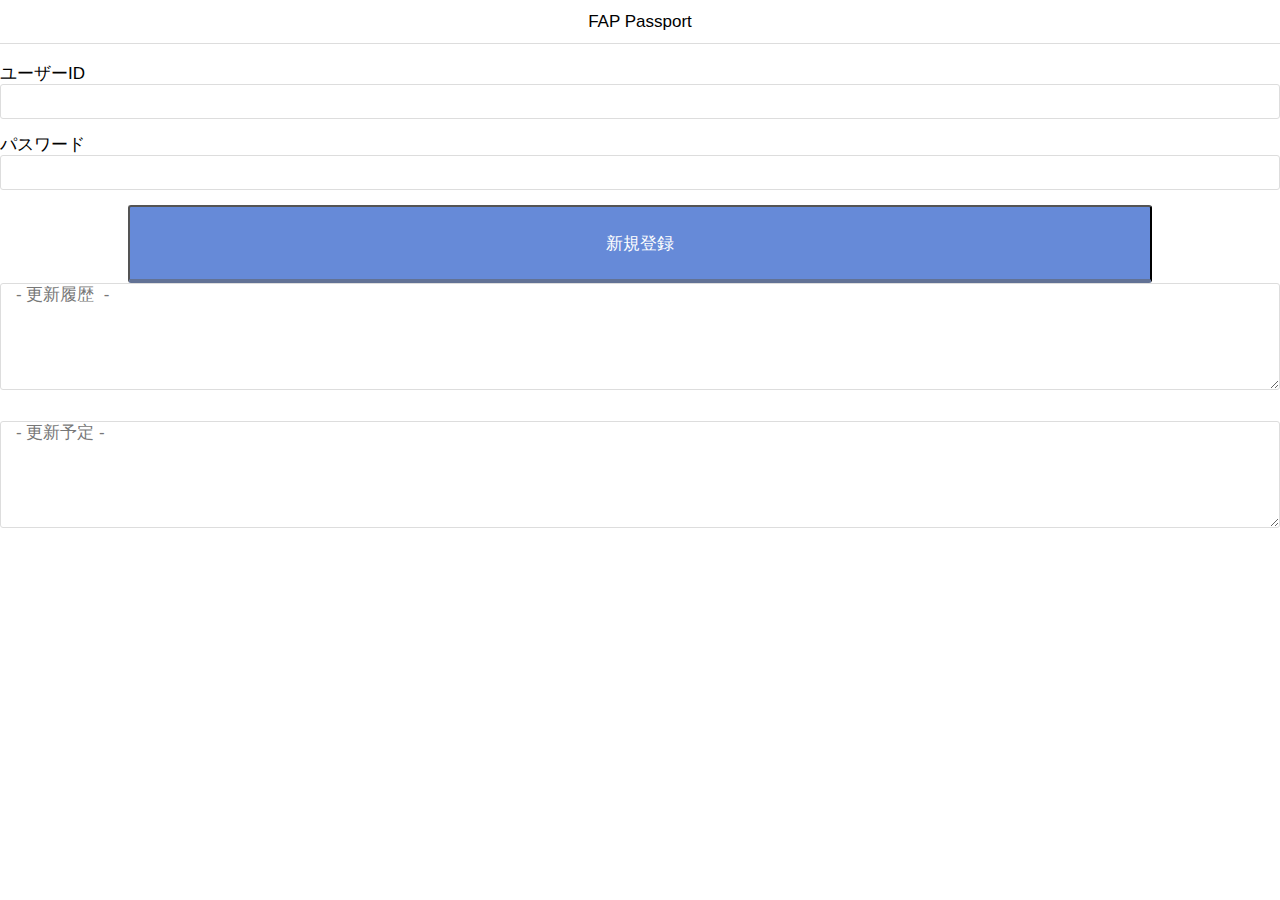
<file: index.html>
<!DOCTYPE html>
<html xmlns="http://www.w3.org/1999/xhtml">

<head>
    <meta name="apple-mobile-web-app-capable" content="yes">
    <meta name="apple-mobile-web-app-status-bar-style" content="white">
    <meta name="apple-mobile-web-app-title" content="HHSW">
    <link rel="apple-touch-icon" href="/revealweb-144.png" sizes="144x144">
    <meta charset="utf-8">
    <meta name="viewport" content="width=device-width,initial-scale=1.0" />
    <link rel="manifest" type="text/css" href="manifest.json" />
    <link rel="stylesheet" type="text/css" href="ratchet.min.css" />
    <title>FAP Passport</title>
    <script src="./jquery-2.2.4.min.js"></script>
    <script src="./javaScript/indexedDB.js"></script>
    <script src="./javaScript/login.js"></script>
    <script>
        console.log('loading serviceworker');
        if ('serviceWorker' in navigator) {
            navigator.serviceWorker.register("./serviceworker.js");
        }
    </script>
</head>

<body>
    <header class="bar bar-nav">
        <h1 class="title">FAP Passport</h1>
    </header>
    <br />
    <br />
    <br />
    <div>ユーザーID
        <input type="text" id="txtUserID" class="txt">
    </div>
    <div>パスワード
        <input type="password" id="txtPass" class="txt">
    </div>
    <button id="signin" class="btn-square-shadow btn_center" onclick="clickLoginButton()">ログイン</button>
    <button id="signup" class="btn-square-shadow btn_center" onclick="location.href='newlogin.html'">新規登録</button>
    <div>
        <p>
            <textarea rows="5">- 更新履歴  - </textarea>
        </p>
        <p>
            <textarea rows="5">- 更新予定 - </textarea>
        </p>
    </div>
</body>

</html>
</file>
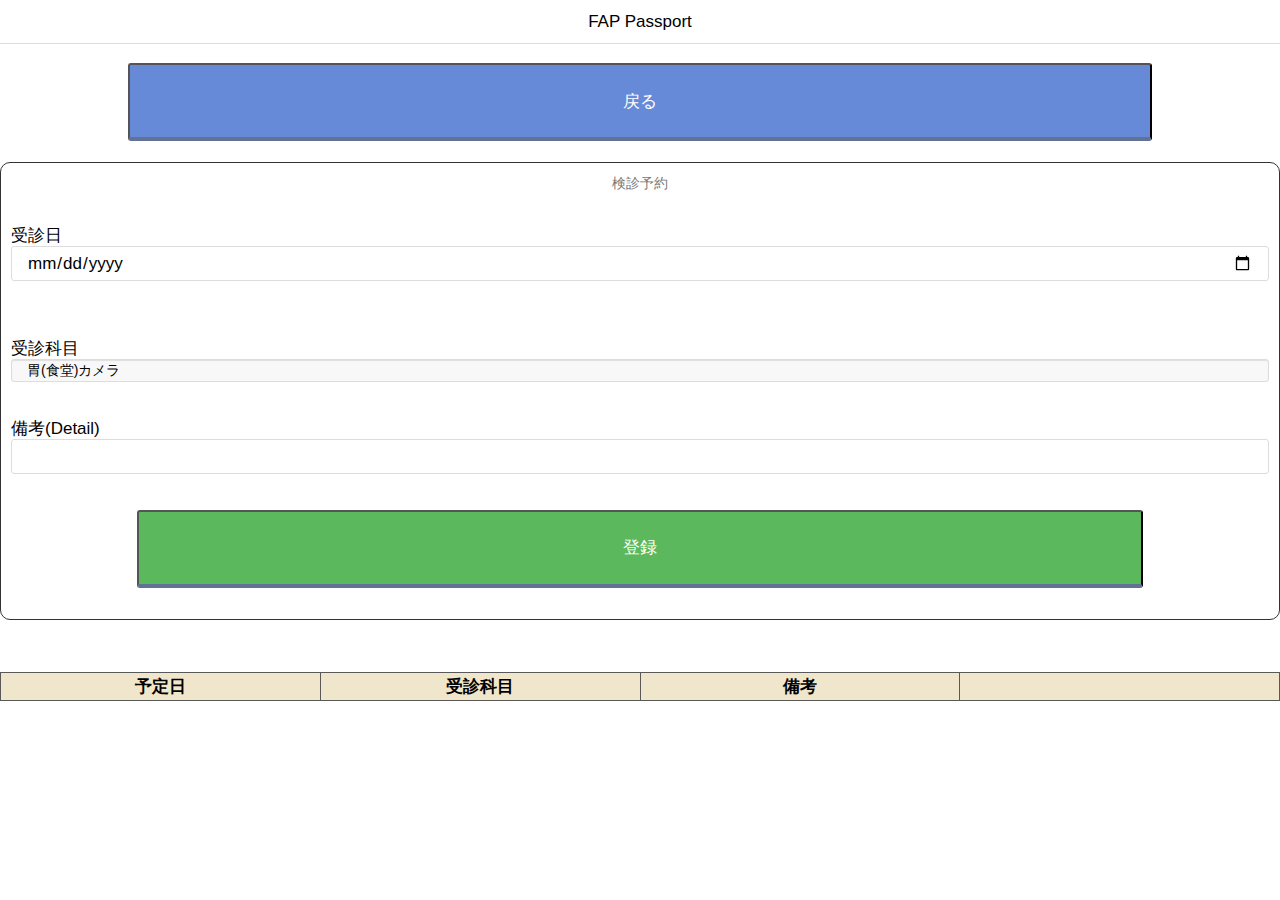
<file: appointment.html>
<!DOCTYPE html>
<html xmlns="http://www.w3.org/1999/xhtml">

<head>
    <meta charset="utf-8">
    <meta name="viewport" content="width=device-width,initial-scale=1.0" />
    <link rel="stylesheet" type="text/css" href="ratchet.min.css" />
    <title>FAP Passport</title>
    <script src="./jquery-2.2.4.min.js"></script>
    <script src="./javaScript/indexedDB.js"></script>
    <script src="./javaScript/appointment.js"></script>
    <script src="./javaScript/checkAppointment.js"></script>
</head>

<body>
    <header class="bar bar-nav">
        <h1 class="title">FAP Passport</h1>
    </header>

    <br /><br /><br />
    <button class="btn-square-shadow btn_center" onclick="location.href='menu.html'">戻る</button>
    <br>
    <div style="padding: 10px; margin-bottom: 10px; border: 1px solid #333333; border-radius: 10px;">
        <p style="text-align: center">検診予約</p> <br />
        受診日
        <br />
        <input type="date" id="txtDate" class="txt" /><br />

        <br /><br />
        <div id="RblExamination">
            受診科目
            <br />
            <select id="Examination" name="type" size="1">
                <option id="RblExamination1" value="胃(食堂)カメラ">胃(食堂)カメラ</option>
                <option id="RblExamination2" value="大腸カメラ">大腸カメラ</option>
                <option id="RblExamination3" value="腹部エコー">腹部エコー</option>
                <option id="RblExamination4" value="腹部CT">腹部CT</option>
                <option id="RblExamination5" value="マンモグラフィー">マンモグラフィー</option>
                <option id="RblExamination6" value="腎エコー">腎エコー</option>
                <option id="RblExamination7" value="その他">その他</option>
            </select>
        </div> 

        <br /> 備考(Detail)
        <br />
        <input type="text" id="txtdetail" class="txt" />
        <br />
        <br />
        <div id="btn_update">
            <button class="btn-square-shadow btn_center green_color" id="submit" onclick="appointmentRegistration()">登録</button>
        </div>
        <br />
    </div>

    <form>
        <br />
        <br />
        <div class="table_center">
            <table id="Table1" class="table">
                <tr>
                    <th>予定日</th>
                    <th>受診科目</th>
                    <th>備考</th>
                    <th></th>
                </tr>
            </table>
        </div>
    </form>
</body>

</html>
</file>
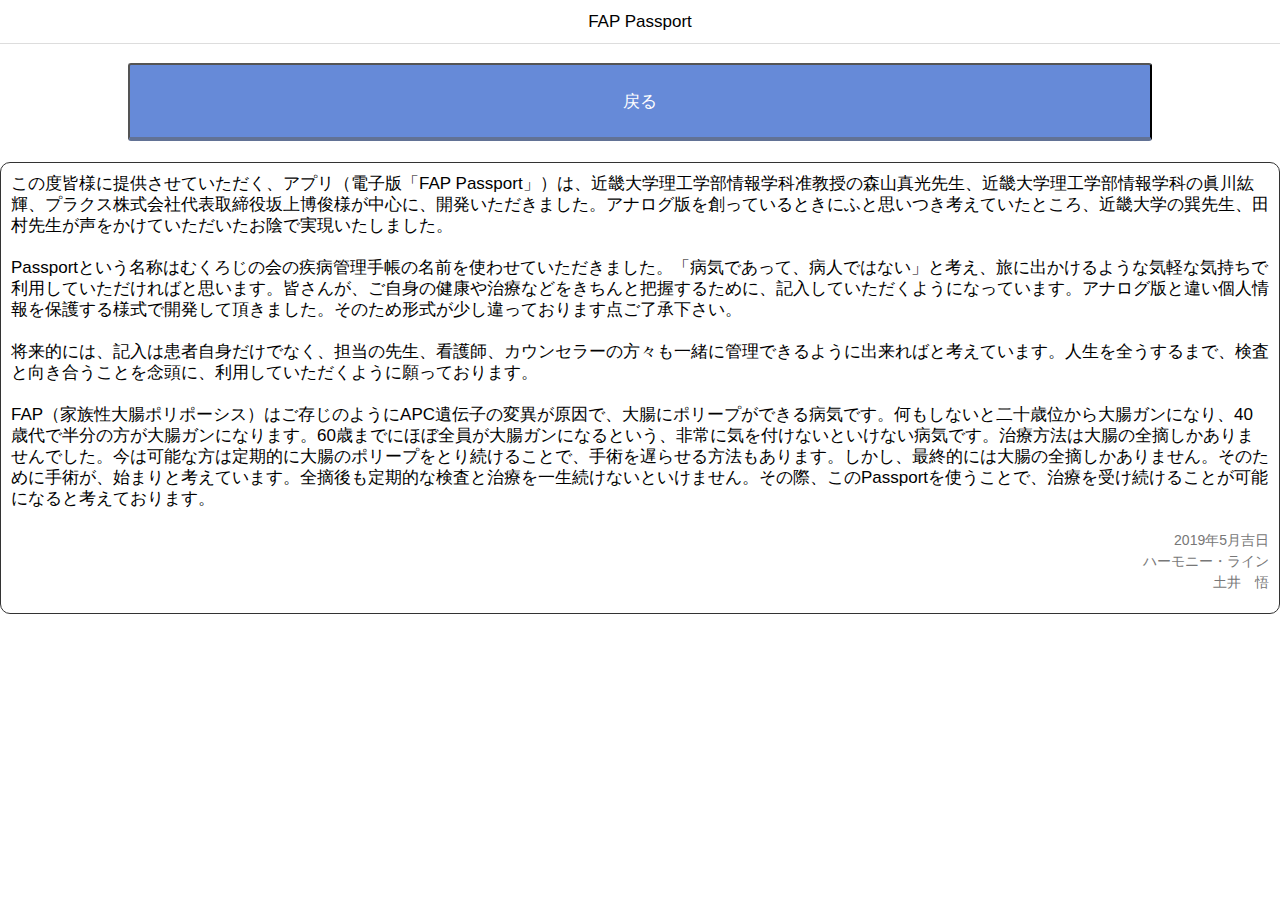
<file: apps.html>
<!DOCTYPE html>
<html xmlns="http://www.w3.org/1999/xhtml">

<head>
    <meta charset="utf-8">
    <meta name="viewport" content="width=device-width,initial-scale=1.0" />
    <link rel="stylesheet" type="text/css" href="ratchet.min.css" />
    <title>FAP Passport</title>
</head>

<body>
    <header class="bar bar-nav">
        <h1 class="title">FAP Passport</h1>
    </header>

    <br />
    <br />
    <br />
    <button class="btn-square-shadow btn_center" onclick="location.href='menu.html'">戻る</button>
    <br>
    <div style="padding: 10px; margin-bottom: 10px; border: 1px solid #333333; border-radius: 10px;">
        この度皆様に提供させていただく、アプリ（電子版「FAP
        Passport」）は、近畿大学理工学部情報学科准教授の森山真光先生、近畿大学理工学部情報学科の眞川紘輝、プラクス株式会社代表取締役坂上博俊様が中心に、開発いただきました。アナログ版を創っているときにふと思いつき考えていたところ、近畿大学の巽先生、田村先生が声をかけていただいたお陰で実現いたしました。
        <br><br>
        Passportという名称はむくろじの会の疾病管理手帳の名前を使わせていただきました。「病気であって、病人ではない」と考え、旅に出かけるような気軽な気持ちで利用していただければと思います。皆さんが、ご自身の健康や治療などをきちんと把握するために、記入していただくようになっています。アナログ版と違い個人情報を保護する様式で開発して頂きました。そのため形式が少し違っております点ご了承下さい。
        <br><br>
        将来的には、記入は患者自身だけでなく、担当の先生、看護師、カウンセラーの方々も一緒に管理できるように出来ればと考えています。人生を全うするまで、検査と向き合うことを念頭に、利用していただくように願っております。
        <br><br>
        FAP（家族性大腸ポリポーシス）はご存じのようにAPC遺伝子の変異が原因で、大腸にポリープができる病気です。何もしないと二十歳位から大腸ガンになり、40歳代で半分の方が大腸ガンになります。60歳までにほぼ全員が大腸ガンになるという、非常に気を付けないといけない病気です。治療方法は大腸の全摘しかありませんでした。今は可能な方は定期的に大腸のポリープをとり続けることで、手術を遅らせる方法もあります。しかし、最終的には大腸の全摘しかありません。そのために手術が、始まりと考えています。全摘後も定期的な検査と治療を一生続けないといけません。その際、このPassportを使うことで、治療を受け続けることが可能になると考えております。
        <br><br>
        <p style="text-align: right">
            2019年5月吉日<br>
            ハーモニー・ライン<br>
            土井　悟
        </p>
    </div>
</body>

</html>
</file>
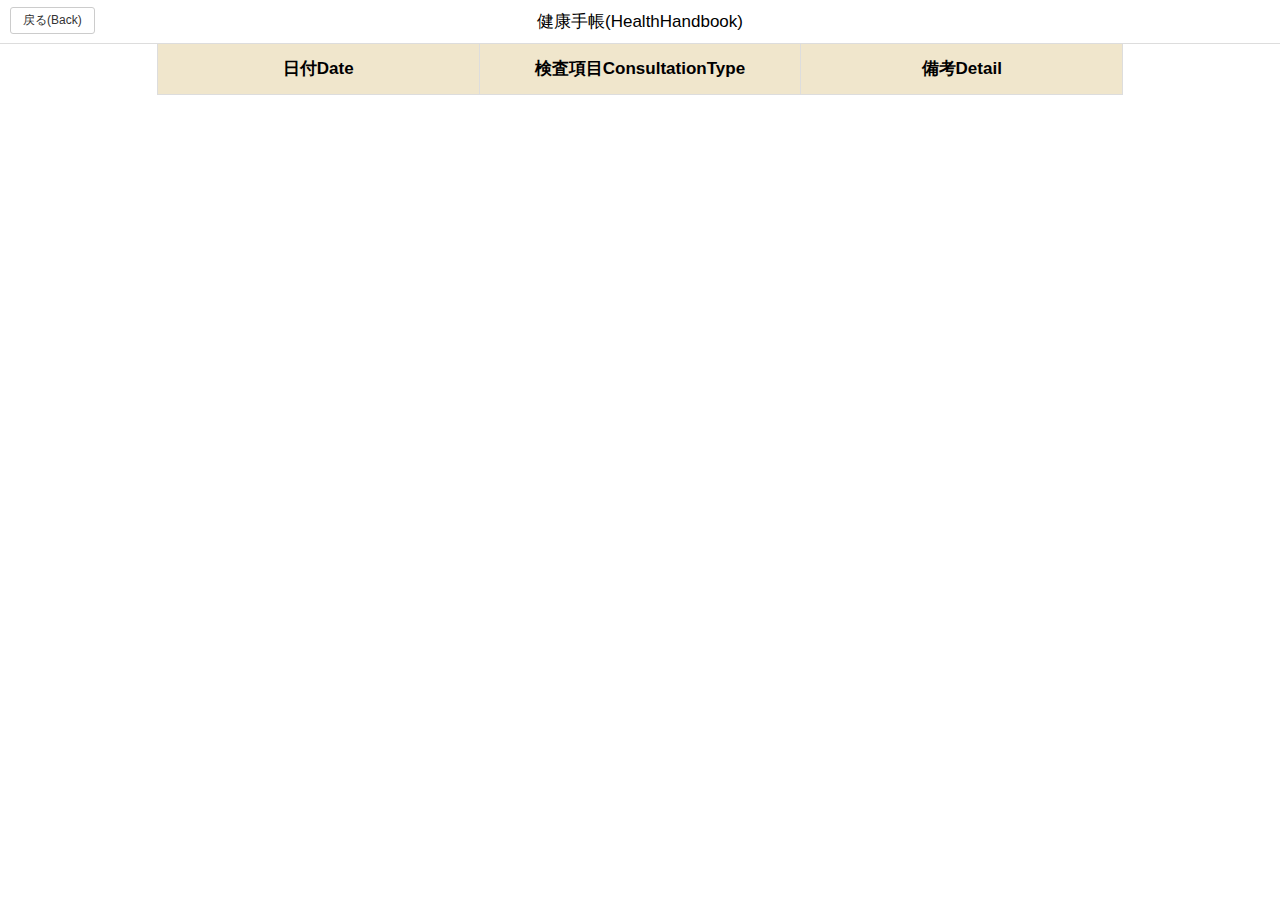
<file: checkAppointment.html>
<!DOCTYPE html>
<html xmlns="http://www.w3.org/1999/xhtml">

    <head>
        <meta charset="utf-8">
        <meta name="viewport" content="width=device-width,initial-scale=1.0" />
        <link rel="stylesheet" type="text/css" href="ratchet.min.css" />
        <link rel="stylesheet" type="text/css" href="main.css" />
        <title>健康手帳(HealthHandbook)</title>
        <script src="./jquery-2.2.4.min.js"></script>
        <script src="./javaScript/checkAppointment.js"></script>
        <script src="./javaScript/confirmDate.js"></script>
    </head>

    <body>
        <header class="bar bar-nav">
            <button class="btn pull-left" onclick="location.href='menu.html'">戻る(Back)</button>
            <h1 class="title">健康手帳(HealthHandbook)</h1>
        </header>
        <form>
            <br />
            <br />
            <div>
                <table id="Table1" class="table">
                    <tr>
                        <th>日付Date</th>
                        <th>検査項目ConsultationType</th>
                        <th>備考Detail</th>
                    </tr>
                </table>
            </div>
        </form>
    </body>

</html>
</file>
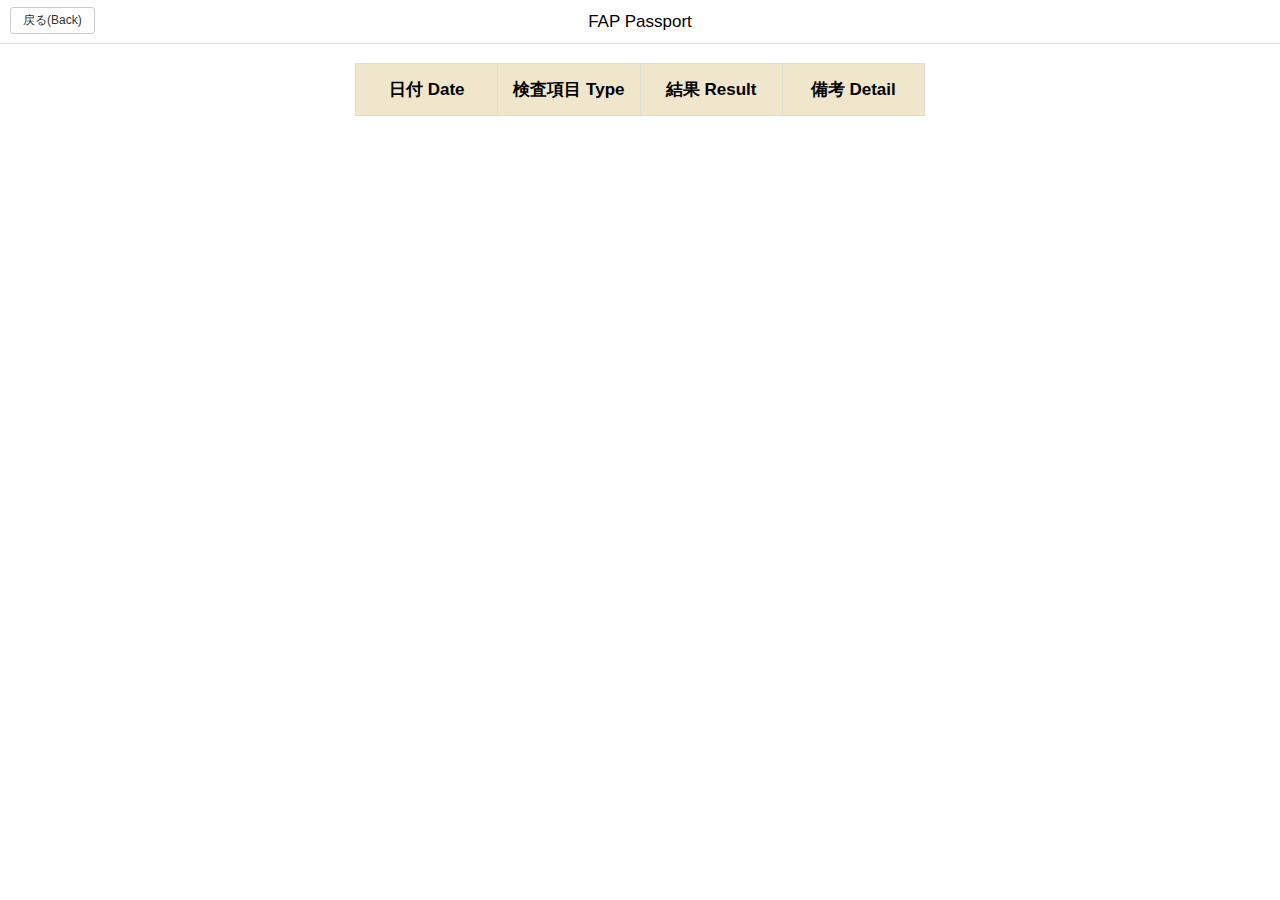
<file: checkResult.html>
<!DOCTYPE html>
<html xmlns="http://www.w3.org/1999/xhtml">

    <head>
        <meta charset="utf-8">
        <meta name="viewport" content="width=device-width,initial-scale=1.0" />
        <link rel="stylesheet" type="text/css" href="ratchet.min.css" />
        <link rel="stylesheet" type="text/css" href="main.css" />
        <title>健康手帳(HealthHandbook)</title>
        <script src="./jquery-2.2.4.min.js"></script>
        <script src="./javaScript/checkResult.js"></script>
    </head>

    <body>
        <header class="bar bar-nav">
            <button class="btn pull-left" onclick="location.href='menu.html'">戻る(Back)</button>
            <h1 class="title">FAP Passport</h1>
        </header>
        <form>
            <br />
            <br />
            <br />
            <div>
                <table id="Table1" class="table">
                    <tr>
                        <th>日付 Date</th>
                        <th>検査項目 Type</th>
                        <th>結果 Result</th>
                        <th>備考 Detail</th>
                    </tr>
                </table>
            </div>
        </form>
    </body>

</html>
</file>
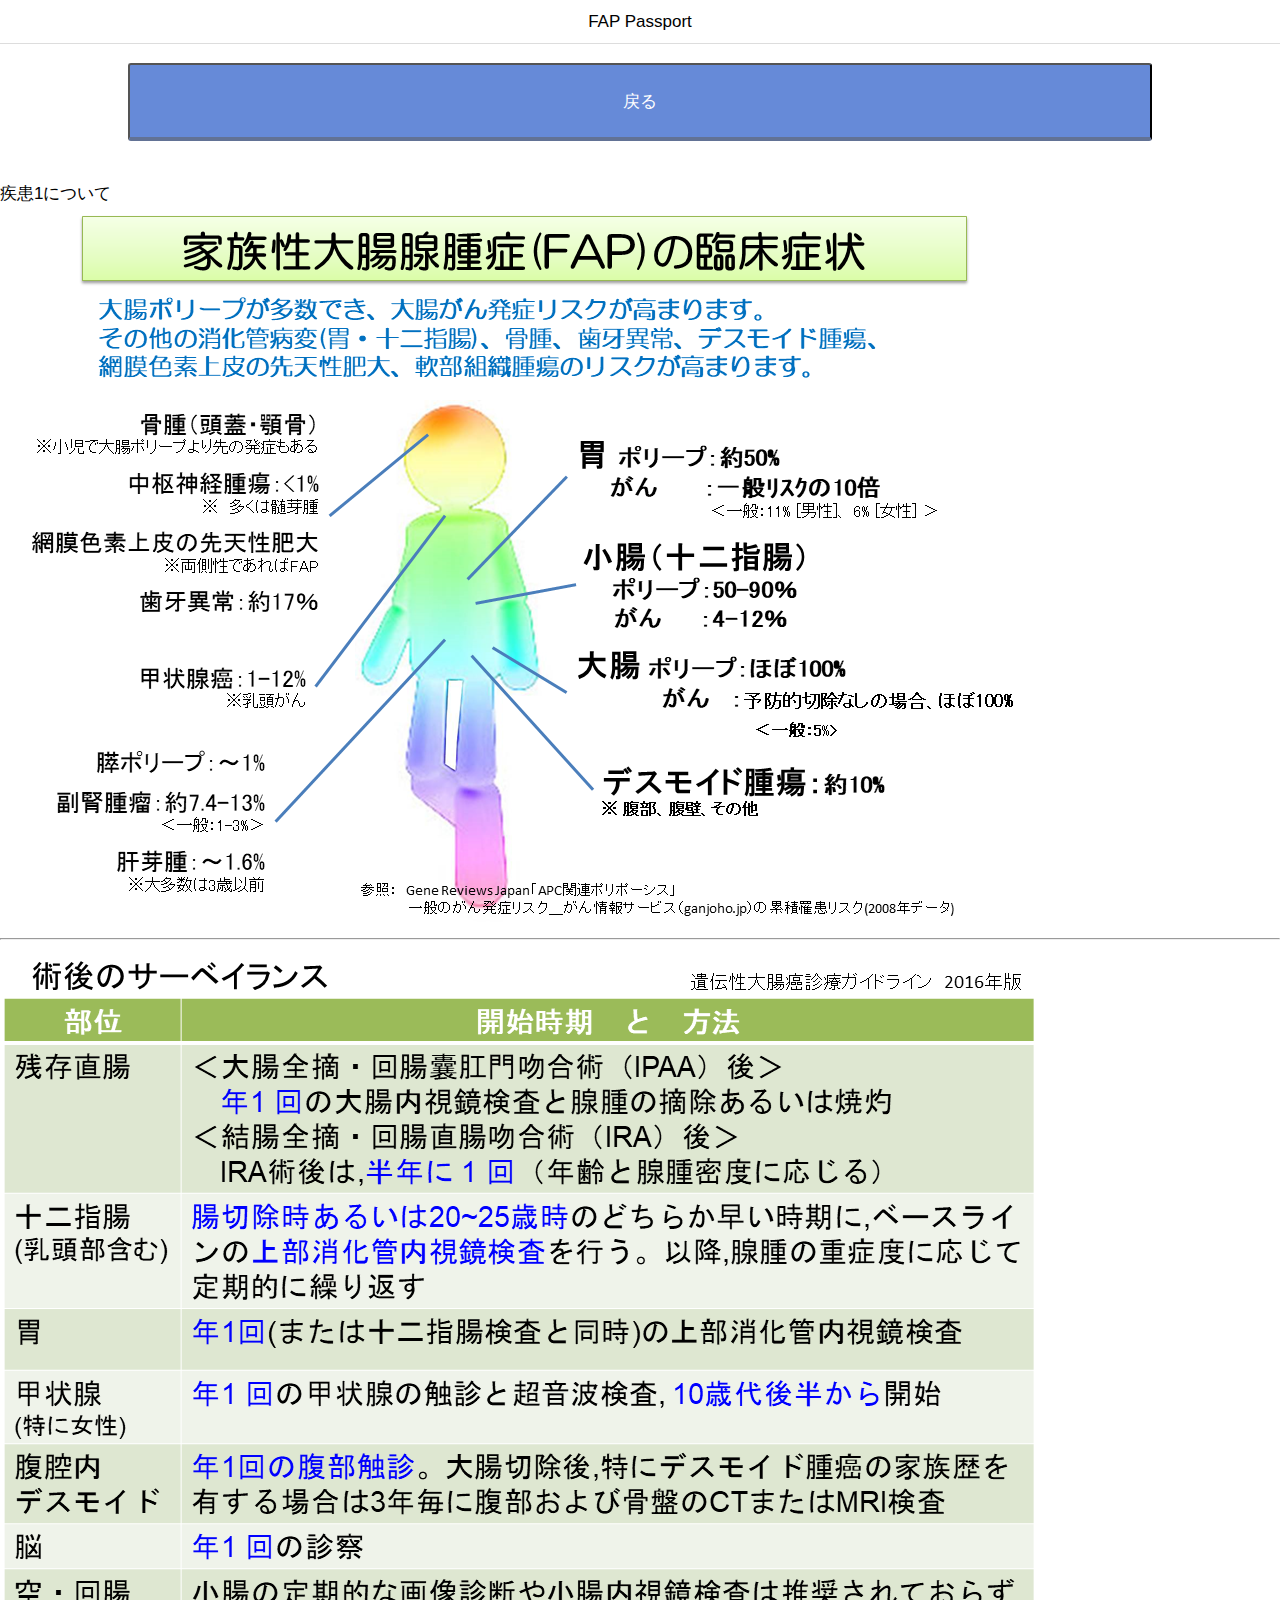
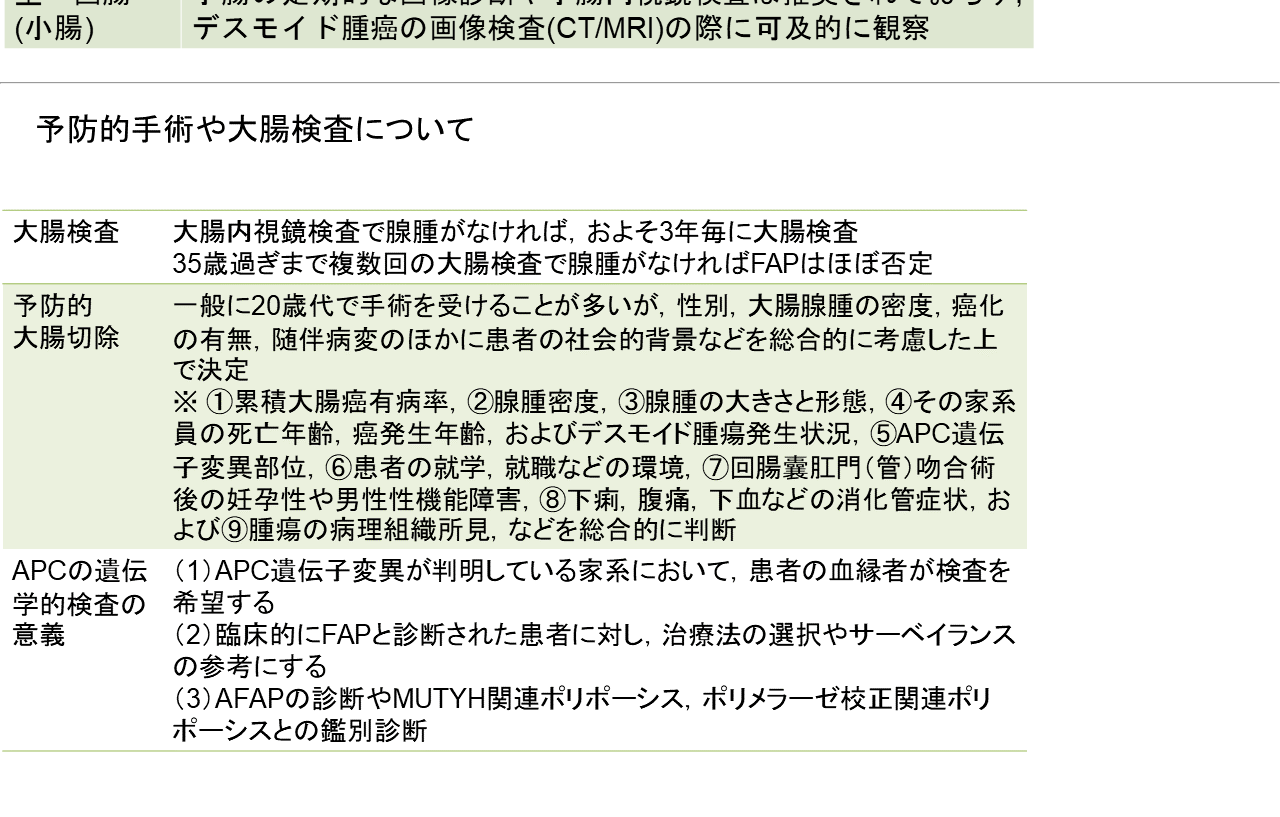
<file: clinic1.html>
<!DOCTYPE html>
<html xmlns="http://www.w3.org/1999/xhtml">

<head>
    <meta charset="utf-8">
    <meta name="viewport" content="width=device-width,initial-scale=1.0" />
    <link rel="stylesheet" type="text/css" href="main.css" />
    <link rel="stylesheet" type="text/css" href="ratchet.min.css" />
    <title>FAP Passport</title>
</head>

<body>
    <header class="bar bar-nav">
        <h1 class="title">FAP Passport</h1>
    </header>
    <br />
    <br />
    <br />
    <button class="btn-square-shadow btn_center" onclick="location.href='menu.html'">戻る</button>
    <br />
    <br />

    <div class="clinicalData">
        <p1>疾患1について</p1>
        <br />
        <img id="Image1" src="Image/shikkan1.png" />
        <hr />
        <img id="Image2" src="Image/shikkan2.png" />
        <hr />
        <img id="Image3" src="Image/shikkan3.png" />
    </div>
</body>

</html>
</file>
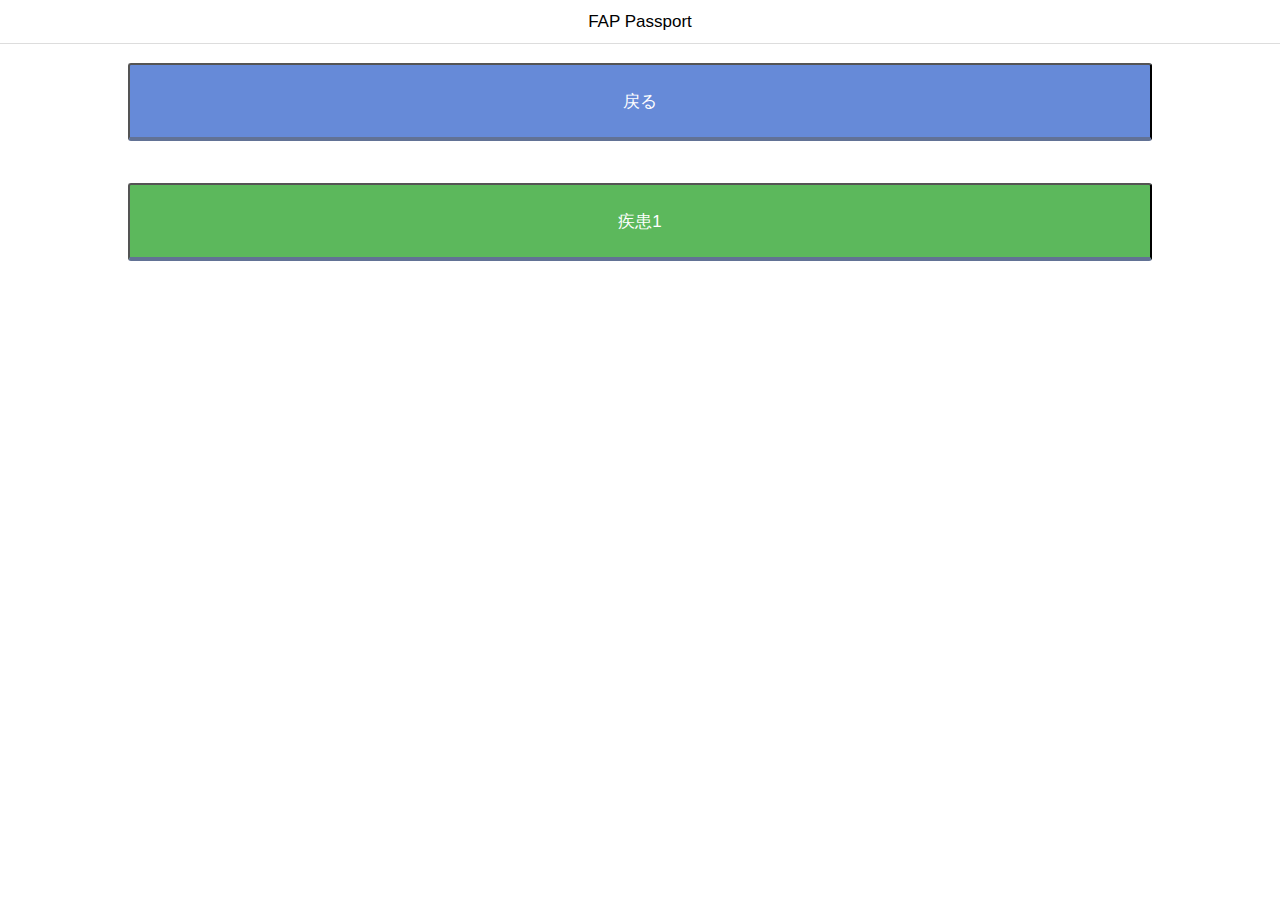
<file: clinicalData.html>
<!DOCTYPE html>
<html xmlns="http://www.w3.org/1999/xhtml">

<head>
    <meta charset="utf-8">
    <meta name="viewport" content="width=device-width,initial-scale=1.0" />
    <link rel="stylesheet" type="text/css" href="main.css" />
    <link rel="stylesheet" type="text/css" href="ratchet.min.css" />
    <title>FAP Passport</title>
</head>

<body>
    <header class="bar bar-nav">
        <h1 class="title">FAP Passport</h1>
    </header>
    <br />
    <br />
    <br />
    <button class="btn-square-shadow btn_center" onclick="location.href='menu.html'">戻る</button>
    <br />
    <br />

    <div class="clinicalData">
        <button id="clinic1" class="btn-square-shadow btn_center green_color"
            onclick="location.href='clinic1.html'">疾患1</button>
    </div>
</body>

</html>
</file>
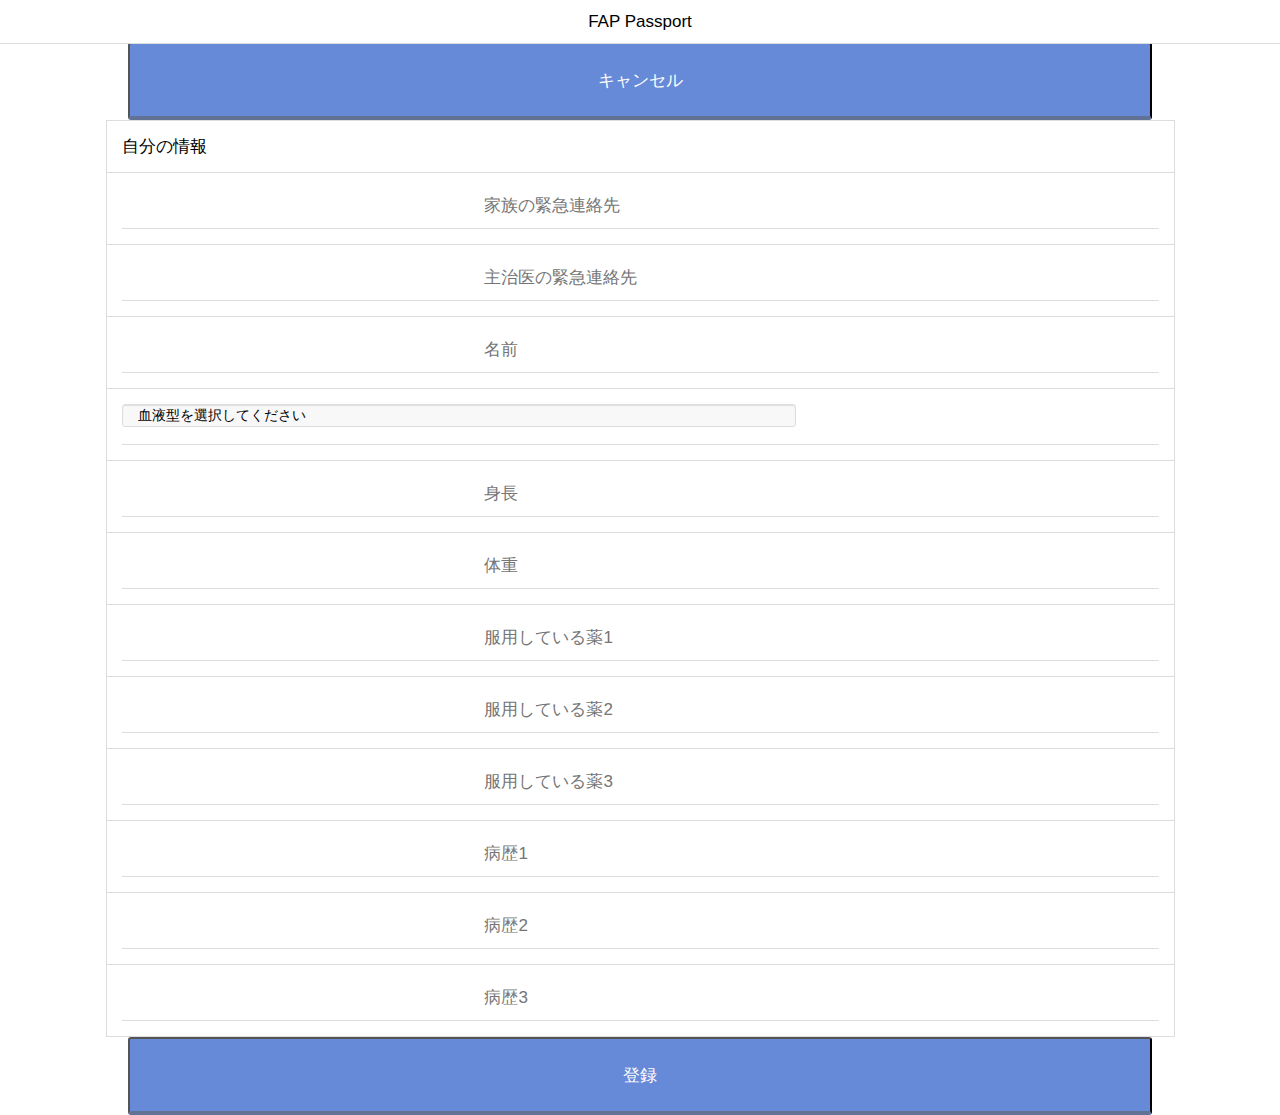
<file: editMyData.html>
<!DOCTYPE html>
<html xmlns="http://www.w3.org/1999/xhtml">

<head>
    <meta charset="utf-8">
    <meta name="viewport" content="width=device-width,initial-scale=1.0" />
    <link rel="stylesheet" type="text/css" href="ratchet.min.css" />
    <link rel="stylesheet" type="text/css" href="main.css" />
    <title>健康手帳(HealthHandbook)</title>
    <script src="./jquery-2.2.4.min.js"></script>
    <script src="./javaScript/indexedDB.js"></script>
    <script src="./javaScript/editmydata.js"></script>
</head>

<body>
    <header class="bar bar-nav">
        <h1 class="title">FAP Passport</h1>
        <br />
    </header>
    <br />
    <br />

    <button class="btn-square-shadow btn_center" onclick="location.href='myData.html'">キャンセル</button>


    <table>
        <tbody>
            <tr>
                <td>自分の情報</td>
            </tr>
            <tr>
                <td>
                    <div class="input-row">
                        <input type="number" placeholder="家族の緊急連絡先" id="telFam">
                    </div>
                </td>
            </tr>
            <tr>
                <td>
                    <div class="input-row">
                        <input type="number" placeholder="主治医の緊急連絡先" id="telAtten">
                    </div>
                </td>
            </tr>
            <tr>
                <td>
                    <div class="input-row">
                        <input type="text" placeholder="名前" id="txtName">
                    </div>
                </td>
            </tr>
            <tr>
                <td>
                    <div class="input-row">
                        <select name="blood" id="bloodType" size="1">
                            <option value='' disabled selected style='display:none;'>血液型を選択してください</option>
                            <option value="A">A</option>
                            <option value="B">B</option>
                            <option value="AB">AB</option>
                            <option value="O">O</option>
                        </select>
                    </div>
                </td>
            </tr>
            <tr>
                <td>
                    <div class="input-row">
                        <input type="text" placeholder="身長" id="height">
                    </div>
                </td>
            </tr>
            <tr>
                <td>
                    <div class="input-row">
                        <input type="text" placeholder="体重" id="weight">
                    </div>
                </td>
            </tr>
            <tr>
                <td>
                    <div class="input-row">
                        <input type="text" placeholder="服用している薬1" id="medi1">
                    </div>
                </td>
            </tr>
            <tr>
                <td>
                    <div class="input-row">
                        <input type="text" placeholder="服用している薬2" id="medi1">
                    </div>
                </td>
            </tr>
            <tr>
                <td>
                    <div class="input-row">
                        <input type="text" placeholder="服用している薬3" id="medi1">
                    </div>
                </td>
            </tr>
            <tr>
                <td>
                    <div class="input-row">
                        <input type="text" placeholder="病歴1" id="anam">
                    </div>
                </td>
            </tr>
            <tr>
                <td>
                    <div class="input-row">
                        <input type="text" placeholder="病歴2" id="anam3">
                    </div>
                </td>
            </tr>
            <tr>
                <td>
                    <div class="input-row">
                        <input type="text" placeholder="病歴3" id="anam3">
                    </div>
                </td>
            </tr>
        </tbody>
    </table>
    
    <button class="btn-square-shadow btn_center" id="update">登録</button>

</body>

</html>
</file>
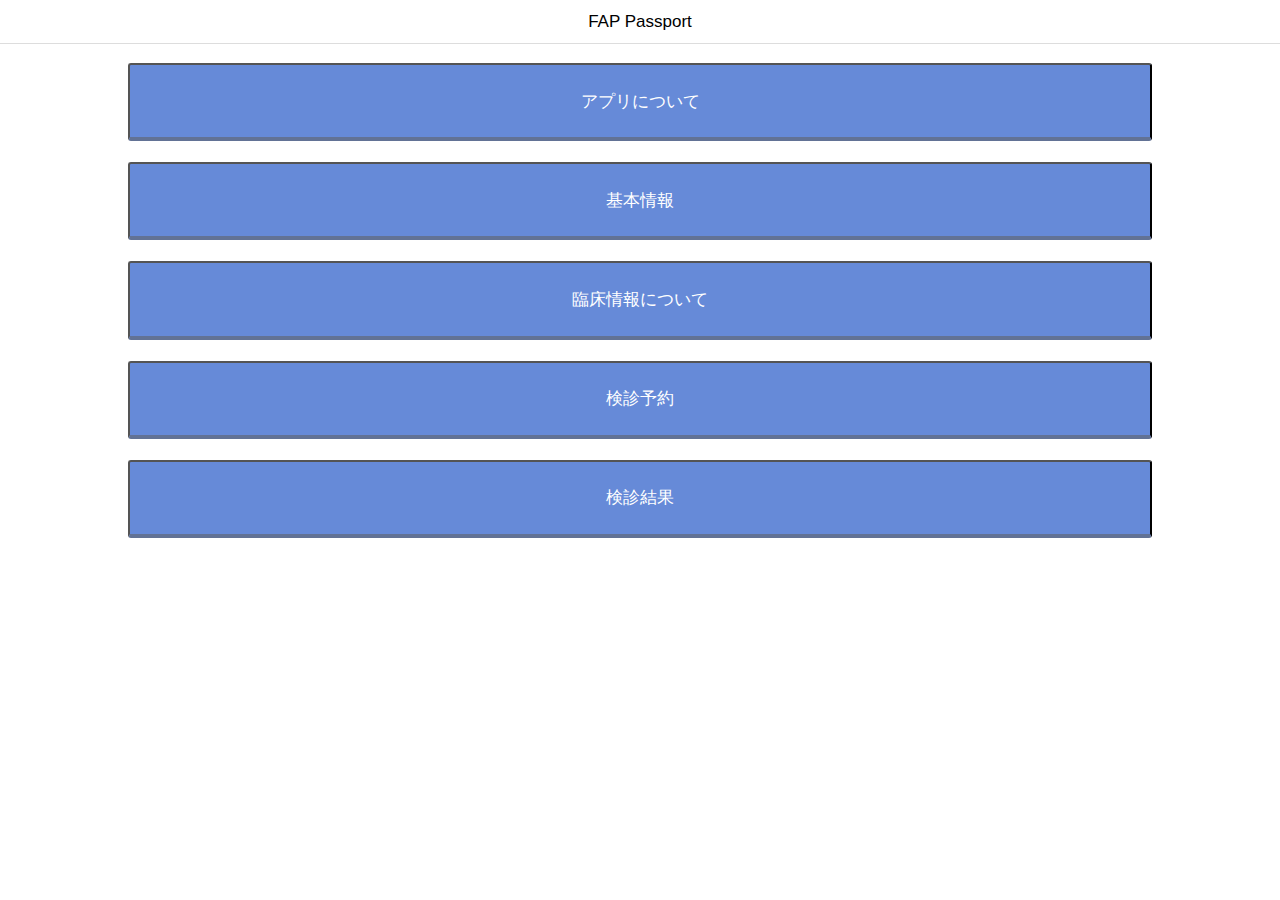
<file: menu.html>
<!DOCTYPE html>
<html xmlns="http://www.w3.org/1999/xhtml">

    <head>
        <meta charset="utf-8">
        <meta name="viewport" content="width=device-width,initial-scale=1.0" />
        <link rel="stylesheet" type="text/css" href="ratchet.min.css" />
        <title>FAP Passport</title>
    </head>

    <body>
        <header class="bar bar-nav">
            <h1 class="title">FAP Passport</h1>
        </header>
        
            <br />
            <br />
            <br />
            <div class="Button_center">
                <button id="application" class="btn-square-shadow btn_center" onclick="location.href='apps.html'">アプリについて</button>
                <br />
                <button id="me" class="btn-square-shadow btn_center" onclick="location.href='myData.html'">基本情報</button>
                <br />
                <button id="clinical" class="btn-square-shadow btn_center" onclick="location.href='clinicalData.html'">臨床情報について</button>
                <br />
                <button id="appo" class="btn-square-shadow btn_center" onclick="location.href='appointment.html'">検診予約</button>
                <br />
                <button id="result" class="btn-square-shadow btn_center" onclick="location.href='result.html'">検診結果</button>
                <br />
            </div>
    </body>

</html>
</file>
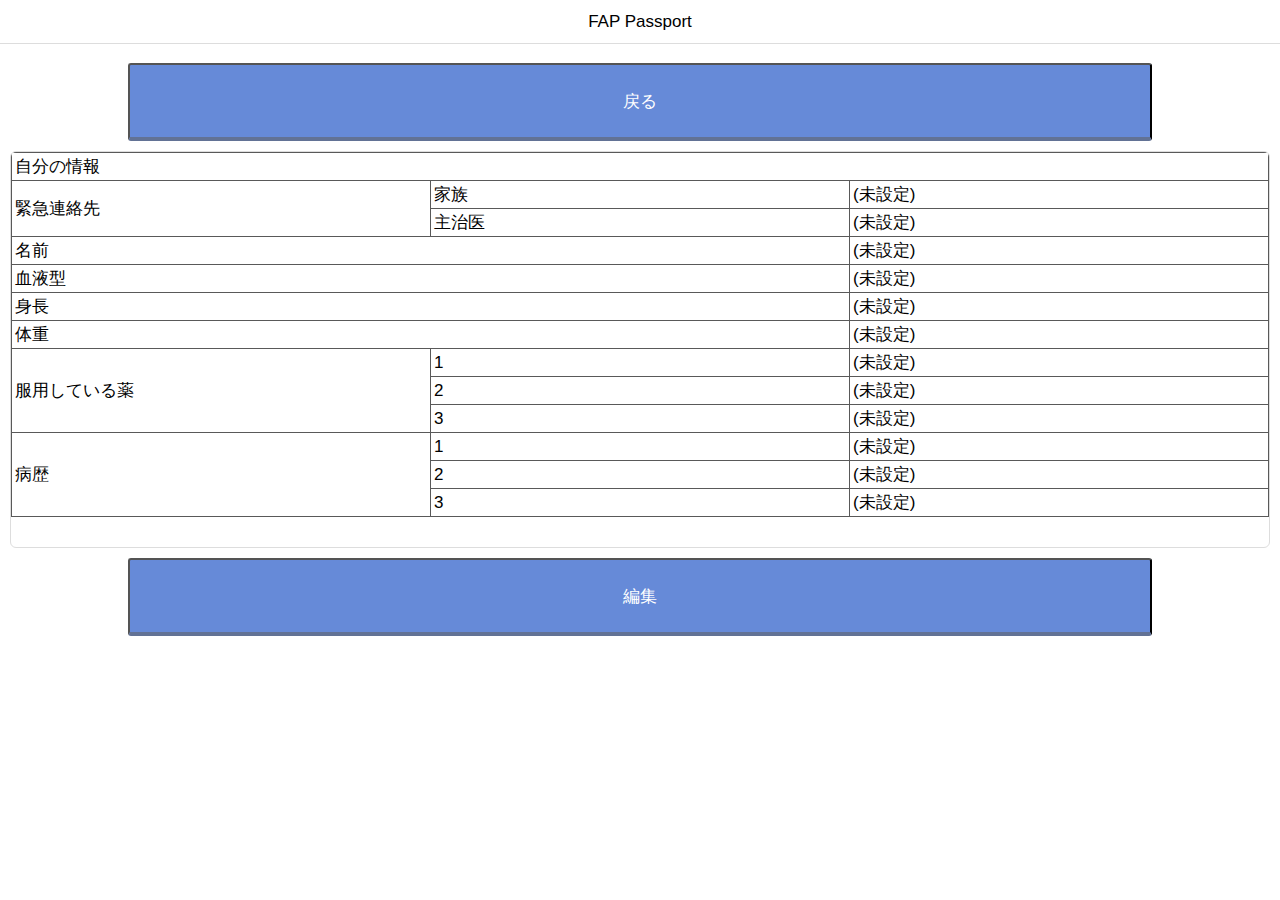
<file: myData.html>
<!DOCTYPE html>
<html xmlns="http://www.w3.org/1999/xhtml">

<head>
    <meta charset="utf-8">
    <meta name="viewport" content="width=device-width,initial-scale=1.0" />
    <link rel="stylesheet" type="text/css" href="ratchet.min.css" />
    <title>FAP Passport</title>
    <script src="./jquery-2.2.4.min.js"></script>
    <script src="./javaScript/indexedDB.js"></script>
    <script src="./javaScript/myData.js"></script>
</head>

<body>
    <header class="bar bar-nav">
        <h1 class="title">FAP Passport</h1>
    </header>

    <br />
    <br />
    <br />
    <button class="btn-square-shadow btn_center" onclick="location.href='menu.html'">戻る</button>
    <form>
        <div class="card">
            <ul class="table-view">
                <table>
                    <tbody>
                        <tr>
                            <td colspan="3">自分の情報</td>
                        </tr>
                        <tr>
                            <td rowspan="2">緊急連絡先</td>
                            <td>家族</td>
                            <td id="telFam">(未設定)</td>
                        </tr>
                        <tr>
                            <td>主治医</td>
                            <td id="telAtten">(未設定)</td>
                        </tr>
                        <tr>
                            <td colspan="2">名前</td>
                            <td id="txtName">(未設定)</td>
                        </tr>
                        <tr>
                            <td colspan="2">血液型</td>
                            <td id="bloodType">(未設定)</td>
                        </tr>
                        <tr>
                            <td colspan="2">身長</td>
                            <td id="height">(未設定)</td>
                        </tr>
                        <tr>
                            <td colspan="2">体重</td>
                            <td id="weight">(未設定)</td>
                        </tr>
                        <tr>
                            <td rowspan="3">服用している薬</td>
                            <td>1</td>
                            <td id="medi1">(未設定)</td>
                        </tr>
                        <tr>
                            <td>2</td>
                            <td id="medi2">(未設定)</td>
                        </tr>
                        <tr>
                            <td>3</td>
                            <td id="medi3">(未設定)</td>
                        </tr>
                        <tr>
                            <td rowspan="3">病歴</td>
                            <td>1</td>
                            <td id="anam">(未設定)</td>
                        </tr>
                        <tr>
                            <td>2</td>
                            <td id="anam2">(未設定)</td>
                        </tr>
                        <tr>
                            <td>3</td>
                            <td id="anam3">(未設定)</td>
                        </tr>
                    </tbody>
                </table>

                <!--                         
                    <li class="table-view-cell table-view-divider">緊急連絡先（家族）(EmergencyCall(Family))</li>
                    <li class="table-view-cell" id="telFam">(未設定)(Notset)</li>
                    <li class="table-view-cell table-view-divider">緊急連絡先（主治医）(EmergencyCall(Doc))</li>
                    <li class="table-view-cell" id="telAtten">(未設定)(Notset)</li>
                    <li class="table-view-cell table-view-divider">血液型(BloodType)</li>
                    <li class="table-view-cell" id="bloodType">(未設定)(NotSet)</li>
                    <li class="table-view-cell table-view-divider">身長(Height)</li>
                    <li class="table-view-cell" id="height">(未設定)(NotSet)</li>
                    <li class="table-view-cell table-view-divider">体重(Weight)</li>
                    <li class="table-view-cell" id="weight">(未設定)(NotSet)</li>
                    <li class="table-view-cell table-view-divider">服用している薬1(Taking medicine 1)</li>
                    <li class="table-view-cell" id="medi1">(未設定)(NotSet)</li>
                    <li class="table-view-cell table-view-divider">服用している薬2(Taking medicine 2)</li>
                    <li class="table-view-cell" id="medi2">(未設定)(NotSet)</li>
                    <li class="table-view-cell table-view-divider">服用している薬3(Taking medicine 3)</li>
                    <li class="table-view-cell" id="medi3">(未設定)(NotSet)</li>
                    <li class="table-view-cell table-view-divider">服用している薬4(Taking medicine 4)</li>
                    <li class="table-view-cell" id="medi4">(未設定)(NotSet)</li>
                    <li class="table-view-cell table-view-divider">服用している薬5(Taking medicine 5)</li>
                    <li class="table-view-cell" id="medi5">(未設定)(NotSet)</li>
                    <li class="table-view-cell table-view-divider">自分の病名及び治療歴(Your disease name and treatment history)</li>
                    <li class="table-view-cell" id="anam">(未設定)(NotSet)</li>
                    <li class="table-view-cell table-view-divider">お名前(Name)</li>
                    <li class="table-view-cell" id="txtName">(未設定)(NotSet)</li>
                    <li class="table-view-cell table-view-divider">メールアドレス(Mail Address)</li>
                    <li class="table-view-cell" id="txtMail">(未設定)(NotSet)</li>
                    <li class="table-view-cell table-view-divider">パスワード(Password)</li>
                    <li class="table-view-cell" id="txtPass">(非表示)(NotDisplaying)</li> -->
            </ul>
        </div>
    </form>

    <button class="btn-square-shadow btn_center" onclick="location.href='editMyData.html'">編集</button>
</body>

</html>
</file>
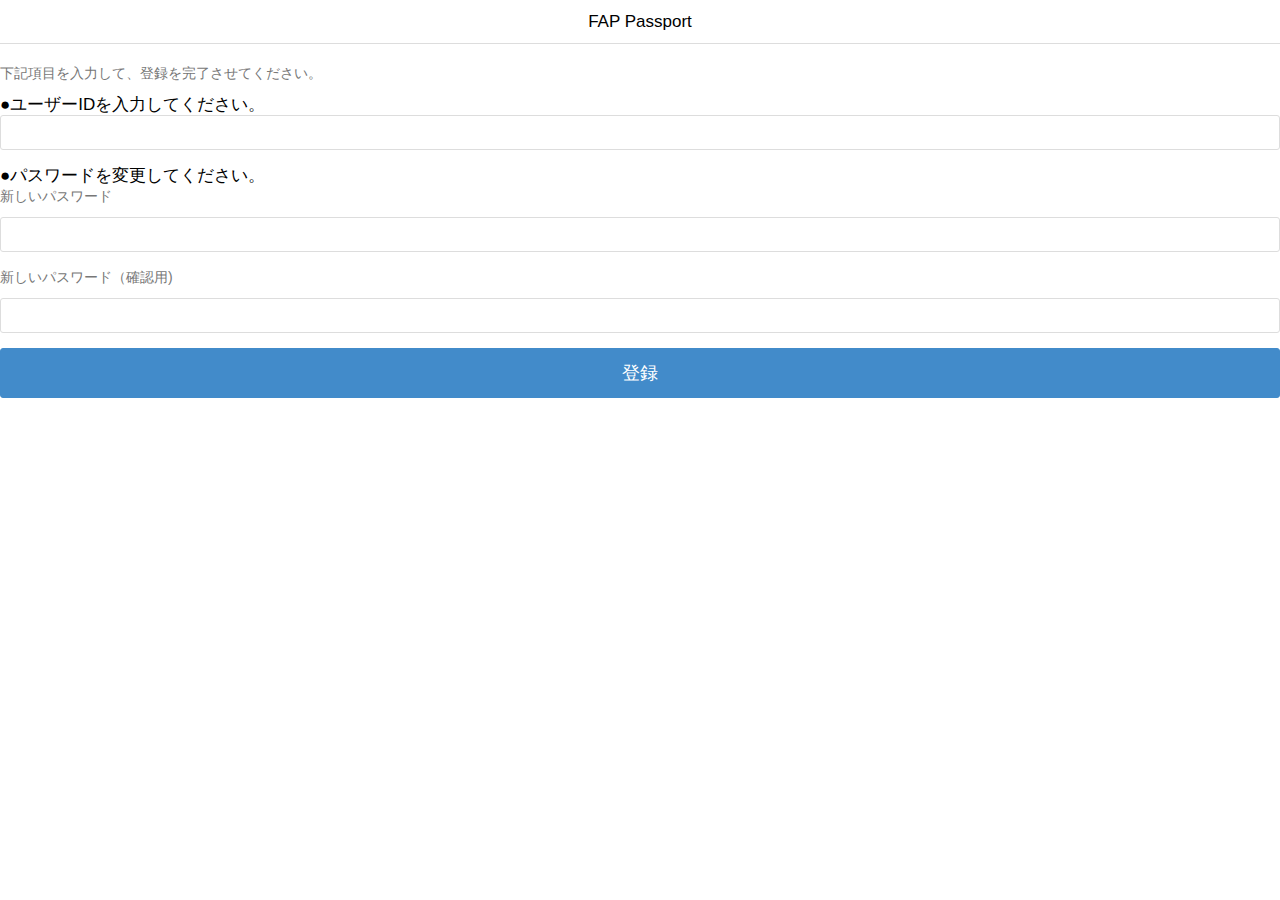
<file: newlogin.html>
<!DOCTYPE html>
<html xmlns="http://www.w3.org/1999/xhtml">

    <head>
        <meta charset="utf-8">
        <meta name="viewport" content="width=device-width,initial-scale=1.0" />
        <link rel="stylesheet" type="text/css" href="ratchet.min.css" />
        <title>FAP Passport</title>
        <script src="./jquery-2.2.4.min.js"></script>
        <script src="./javaScript/indexedDB.js"></script>
        <script src="./javaScript/newlogin.js"></script>
    </head>

    <body>
        <header class="bar bar-nav">
            <h1 class="title">FAP Passport</h1>
        </header>
        
            <br />
            <br />
            <br />
            <p>下記項目を入力して、登録を完了させてください。</p>
            <div>●ユーザーIDを入力してください。
                <input type="text" id="userID" class="txt" />
            </div>
            <div>●パスワードを変更してください。
                <p>新しいパスワード</p>
                <input type="password" id="userPass" class="txt" />
                <p>新しいパスワード（確認用)</p>
                <input type="password" id="userPassCheck" class="txt" />
            </div>
            <div>
                <button class="btn btn-primary btn-block" id="registration">登録</button>
            </div>
        
    </body>

</html>
</file>
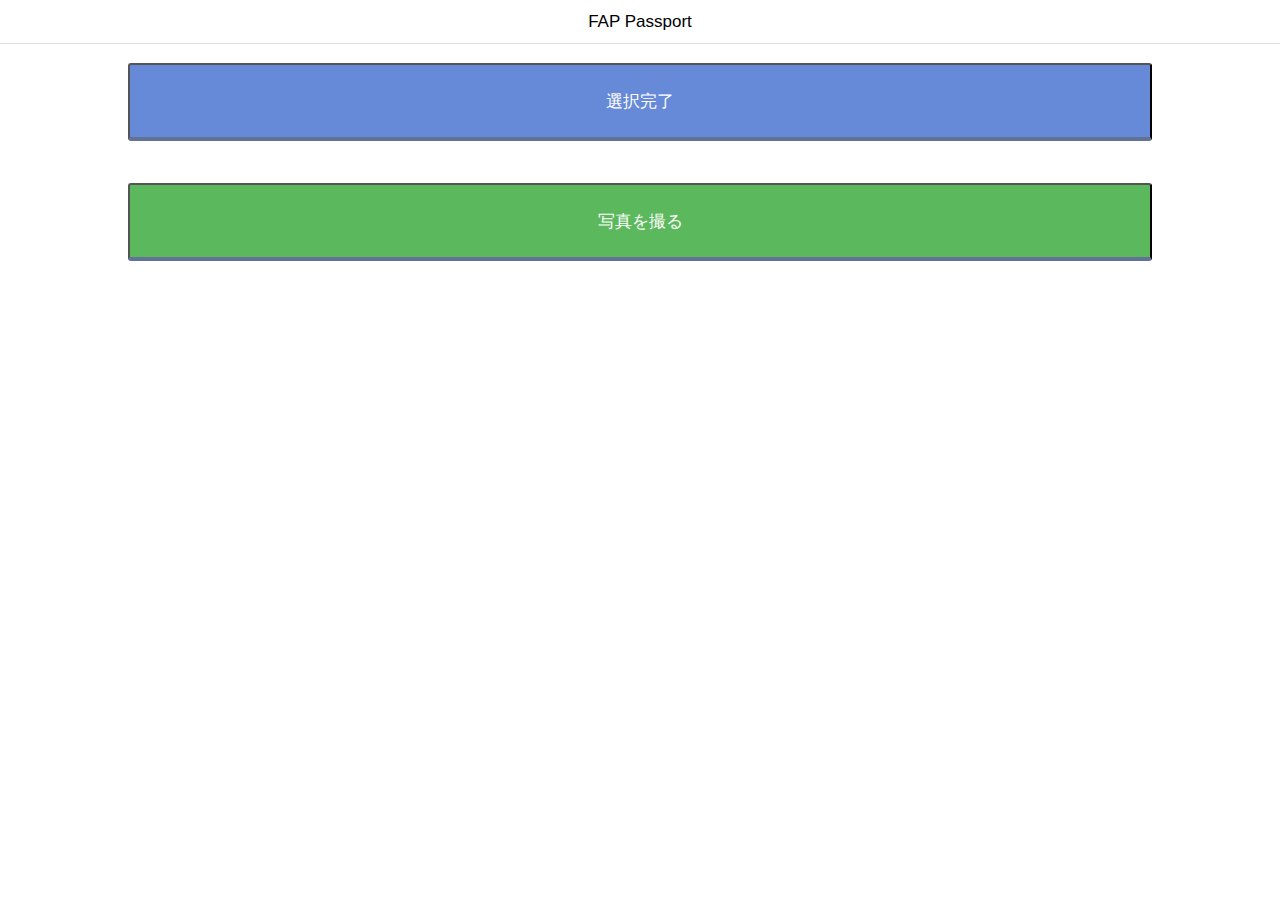
<file: previewPhoto.html>
<!DOCTYPE html>
<html>

<head>
    <meta http-equiv="content-type" ; charset="utf-8">
    <meta name="viewport" content="width=device-width,initial-scale=1.0" />
    <link rel="stylesheet" type="text/css" href="ratchet.min.css" />
    <title>FAP Passport</title>
    <script src="./jquery-2.2.4.min.js"></script>
    <script src="./javaScript/indexedDB.js"></script>

    <script type="text/javascript" src="previewPhoto.js"></script>
    <style type="text/css">
        img {
            max-width: 100%;
            height: auto;
        }
    </style>
</head>

<body>
    <header class="bar bar-nav">
        <h1 class="title">FAP Passport</h1>
    </header>

    <br /><br /><br />
    <button class="btn-square-shadow btn_center" onclick="location.href='result.html'">選択完了</button>
    <br>
    <div class="prevPhoto">

    </div>
    <br>
    <button class="btn-square-shadow btn_center green_color" onclick="location.href='takephoto.html'">写真を撮る</button>
</body>

</html>
</file>
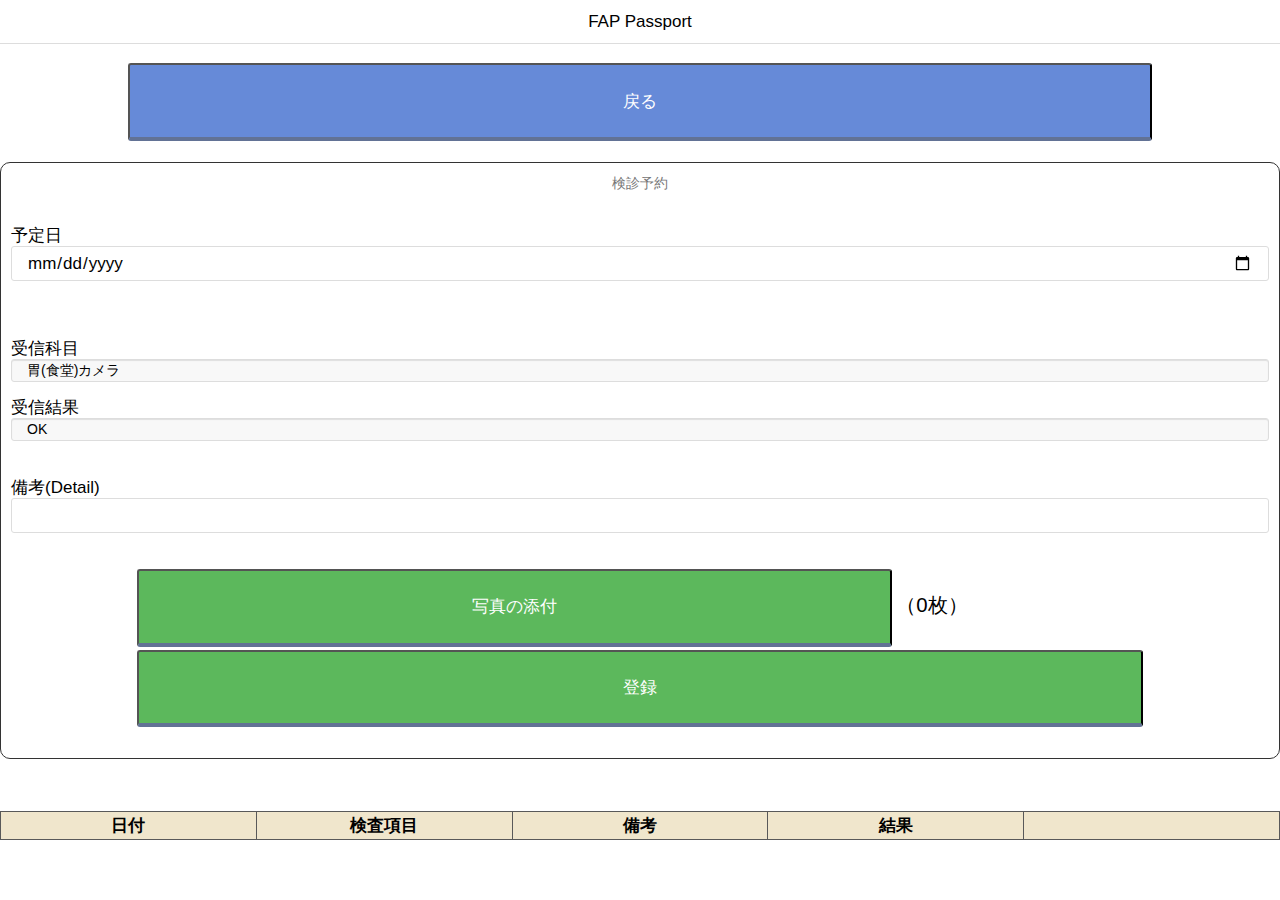
<file: result.html>
<!DOCTYPE html>
<html xmlns="http://www.w3.org/1999/xhtml">

<head>
    <meta charset="utf-8">
    <meta name="viewport" content="width=device-width,initial-scale=1.0" />
    <link rel="stylesheet" href="ratchet.min.css" />
    <title>FAP Passport</title>
    <script src="./jquery-2.2.4.min.js"></script>
    <script src="./javaScript/indexedDB.js"></script>
    <script src="./javaScript/result.js"></script>
    <script src="./javaScript/checkResult.js"></script>
</head>

<body>
    <header class="bar bar-nav">
        <h1 class="title">FAP Passport</h1>
    </header>

    <br /><br /><br />
    <button class="btn-square-shadow btn_center" onclick="returnMenu()">戻る</button>
    <br>
    <div style="padding: 10px; margin-bottom: 10px; border: 1px solid #333333; border-radius: 10px;">
        <p style="text-align: center">検診予約</p> <br />
        予定日<br>
        <input type="date" id="txtDate" class="txt" /><br />

        <br /><br />
        <div id="RblExamination">
            受信科目<br>
            <select id="Examination" name="type" size="1">
                <option id="RblExamination1" value="胃(食堂)カメラ">胃(食堂)カメラ</option>
                <option id="RblExamination2" value="大腸カメラ">大腸カメラ</option>
                <option id="RblExamination3" value="腹部エコー">腹部エコー</option>
                <option id="RblExamination4" value="腹部CT">腹部CT</option>
                <option id="RblExamination5" value="マンモグラフィー">マンモグラフィー</option>
                <option id="RblExamination6" value="腎エコー">腎エコー</option>
                <option id="RblExamination7" value="その他">その他</option>
            </select>
        </div>

        <div id="RblResult">
            受信結果<br>
            <select id="rblresult" name="type" size="1">
                <option id="RblResult1" value="OK">OK</option>
                <option id="RblResult2" value="要治療">要治療</option>
                <option id="RblResult3" value="その他">その他</option>
            </select>
        </div>


        <br /> 備考(Detail)
        <br />
        <input type="text" id="txtdetail" class="txt" />
        <br />
        <br />

        <!-- <div id="movePhoto" class="movePhoto"></div> -->
            <button id="movePhoto" class="btn-square-shadow btn_sixty green_color">写真の添付</button>
        <!-- </div> -->
        <div id="photoNumber" class="photoNumber"></div>
        <div id="btn_update">
            <button class="btn-square-shadow btn_center green_color" onclick="resultRegistration()">登録</button>
        </div>
        <br />
    </div>

    <form>
        <br />
        <br />
        <div>
            <table id="Table1" class="table">
                <tr>
                    <th>日付</th>
                    <th>検査項目</th>
                    <th>備考</th>
                    <th>結果</th>
                    <th></th>
                </tr>
            </table>
        </div>
    </form>
</body>

</html>
</file>
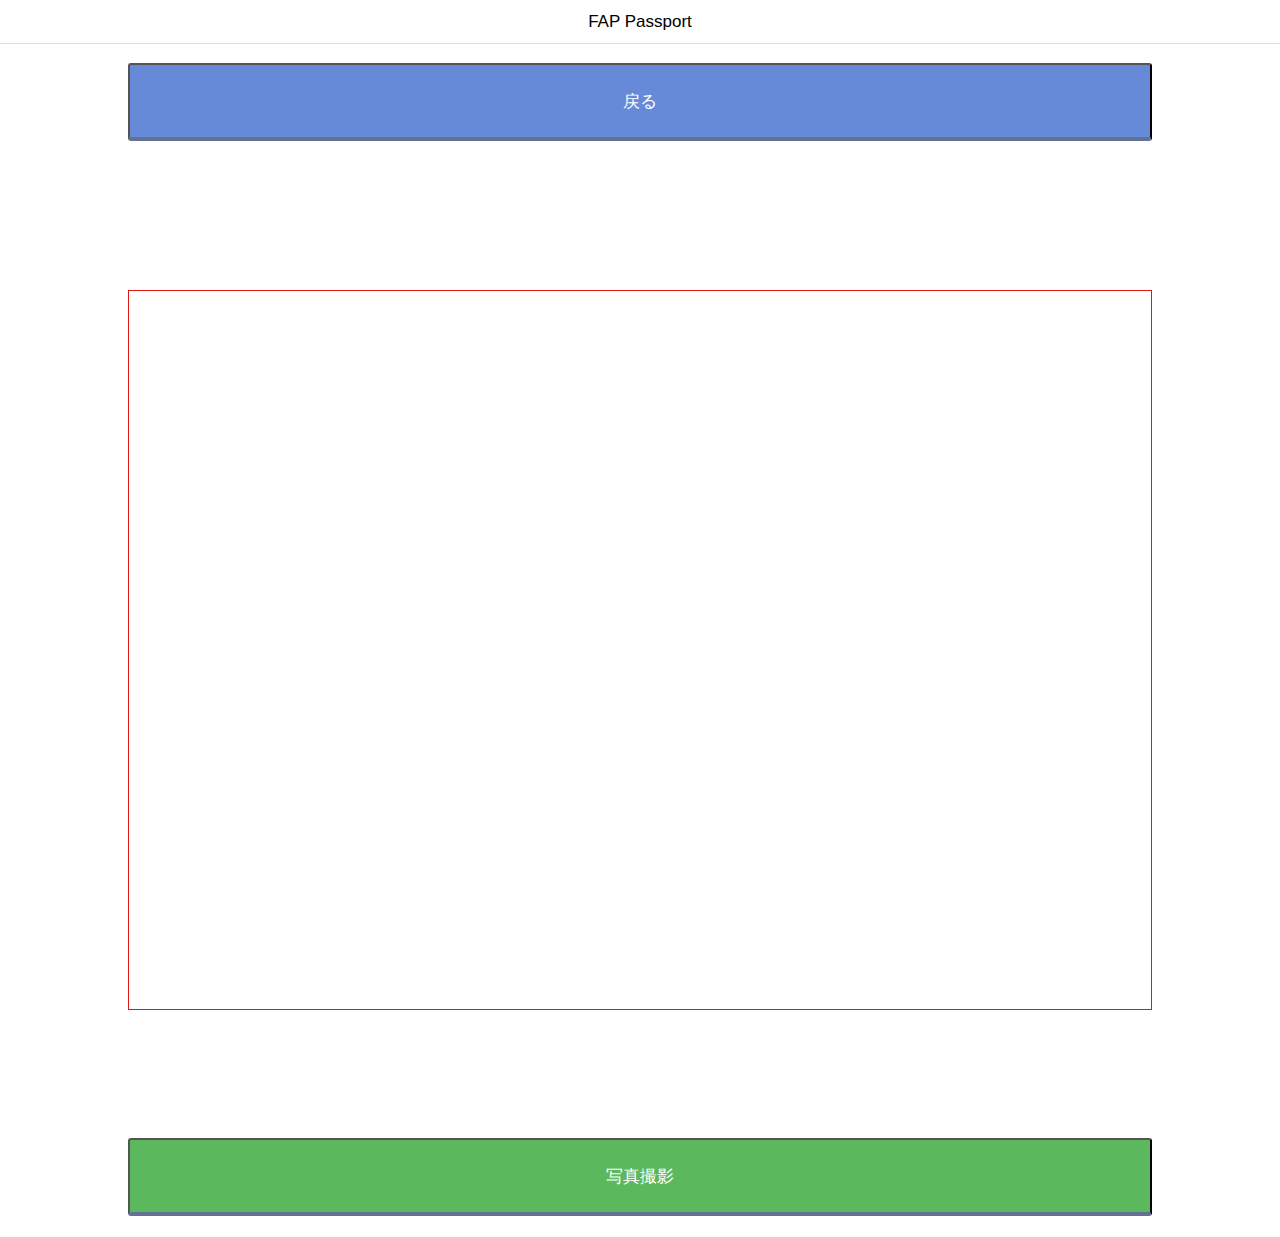
<file: takephoto.html>
<!DOCTYPE html>
<html>

<head>
    <meta http-equiv="content-type" ; charset="utf-8">
    <meta name="viewport" content="width=device-width,initial-scale=1.0" />
    <link rel="stylesheet" type="text/css" href="ratchet.min.css" />
    <title>FAP Passport</title>
    <script src="./jquery-2.2.4.min.js"></script>
    <script src="./javaScript/indexedDB.js"></script>

    <style type="text/css">
        img {
            max-width: 100%;
            widows: auto;
            height: auto;
        }
    </style>
</head>

<body>
    <header class="bar bar-nav">
        <h1 class="title">FAP Passport</h1>
    </header>

    <br /><br /><br />
    <button class="btn-square-shadow btn_center" onclick="location.href='previewPhoto.html'">戻る</button>
    <br>
    <div class="video">
        <video class="myVideo" id="myVideo" width="720" autoplay="1"></video>
        <script type="text/javascript" src="camera.js"></script>
        <canvas id="canvas" style="display:none;"></canvas>
    </div>
    
    <div id="btn_update">
        <button id="takePhoto" class="btn-square-shadow btn_center green_color" onclick="takePhoto()">写真撮影</button>
    </div>
    <br />
</body>

</html>
</file>
<file: main.css>
﻿table {
  width: auto;
  border-collapse: collapse;
  margin: auto;
}
th, td {
  border: 1px solid #dddddd;
  padding: 15px;
}

img {
    max-width: 95vw;
    text-align: center;

}

.input-row {
    height: 41px;
}

.input-row label {
    padding: 8px 0px;
    line-height: 1.6;
}

select {
  width: 65%;
}
</file>
<file: ratchet.min.css>
/*!
 * =====================================================
 * Ratchet v2.0.2 (http://goratchet.com)
 * Copyright 2014 Connor Sears
 * Licensed under MIT (https://github.com/twbs/ratchet/blob/master/LICENSE)
 *
 * v2.0.2 designed by @connors.
 * =====================================================
 *//*! normalize.css v3.0.1 | MIT License | git.io/normalize */html{font-family:sans-serif;-webkit-text-size-adjust:100%;-ms-text-size-adjust:100%}body{margin:0}article,aside,details,figcaption,figure,footer,header,hgroup,main,nav,section,summary{display:block}audio,canvas,progress,video{display:inline-block;vertical-align:baseline}audio:not([controls]){display:none;height:0}[hidden],template{display:none}a{background:0 0}a:active,a:hover{outline:0}abbr[title]{border-bottom:1px dotted}b,strong{font-weight:700}dfn{font-style:italic}h1{margin:.67em 0}mark{color:#000;background:#ff0}small{font-size:80%}sub,sup{position:relative;font-size:75%;line-height:0;vertical-align:baseline}sup{top:-.5em}sub{bottom:-.25em}img{border:0}svg:not(:root){overflow:hidden}figure{margin:1em 40px}hr{height:0;-moz-box-sizing:content-box;box-sizing:content-box}pre{overflow:auto}code,kbd,pre,samp{font-family:monospace,monospace;font-size:1em}button,input,optgroup,select,textarea{margin:0;font:inherit;color:inherit}button{overflow:visible}button,select{text-transform:none}button,html input[type=button],input[type=reset],input[type=submit]{-webkit-appearance:button;cursor:pointer}button[disabled],html input[disabled]{cursor:default}button::-moz-focus-inner,input::-moz-focus-inner{padding:0;border:0}input{line-height:normal}input[type=checkbox],input[type=radio]{box-sizing:border-box;padding:0}input[type=number]::-webkit-inner-spin-button,input[type=number]::-webkit-outer-spin-button{height:auto}input[type=search]::-webkit-search-cancel-button,input[type=search]::-webkit-search-decoration{-webkit-appearance:none}fieldset{padding:.35em .625em .75em;margin:0 2px;border:1px solid silver}legend{padding:0;border:0}textarea{overflow:auto}optgroup{font-weight:700}table{border-spacing:0;border-collapse:collapse}td,th{padding:0}*{-webkit-box-sizing:border-box;-moz-box-sizing:border-box;box-sizing:border-box}body{top:0;right:0;bottom:0;left:0;font-family:"Helvetica Neue",Helvetica,sans-serif;font-size:17px;line-height:21px;color:#000;background-color:#fff}a{color:#428bca;text-decoration:none;-webkit-tap-highlight-color:transparent}a:active{color:#3071a9}.content{position:absolute;top:0;right:0;bottom:0;left:0;overflow:auto;-webkit-overflow-scrolling:touch;background-color:#fff}.content>*{-webkit-transform:translateZ(0);-ms-transform:translateZ(0);transform:translateZ(0)}.bar-nav~.content{padding-top:44px}.bar-header-secondary~.content{padding-top:88px}.bar-footer~.content{padding-bottom:44px}.bar-footer-secondary~.content{padding-bottom:88px}.bar-tab~.content{padding-bottom:50px}.bar-footer-secondary-tab~.content{padding-bottom:94px}.content-padded{margin:10px}.pull-left{float:left}.pull-right{float:right}.clearfix:after,.clearfix:before{display:table;content:" "}.clearfix:after{clear:both}h1,h2,h3,h4,h5,h6{margin-top:0;margin-bottom:10px;line-height:1}.h1,h1{font-size:36px}.h2,h2{font-size:30px}.h3,h3{font-size:24px}.h4,h4{font-size:18px}.h5,h5{margin-top:20px;font-size:14px}.h6,h6{margin-top:20px;font-size:12px}p{margin-top:0;margin-bottom:10px;font-size:14px;color:#777}.btn{position:relative;display:inline-block;padding:6px 8px 7px;margin-bottom:0;font-size:12px;font-weight:400;line-height:1;color:#333;text-align:center;white-space:nowrap;vertical-align:top;cursor:pointer;background-color:#fff;border:1px solid #ccc;border-radius:3px}.btn.active,.btn:active{color:inherit;background-color:#ccc}.btn.disabled,.btn:disabled{opacity:.6}.btn-primary{color:#fff;background-color:#428bca;border:1px solid #428bca}.btn-primary.active,.btn-primary:active{color:#fff;background-color:#3071a9;border:1px solid #3071a9}.btn-positive{color:#fff;background-color:#5cb85c;border:1px solid #5cb85c}.btn-positive.active,.btn-positive:active{color:#fff;background-color:#449d44;border:1px solid #449d44}.btn-negative{color:#fff;background-color:#d9534f;border:1px solid #d9534f}.btn-negative.active,.btn-negative:active{color:#fff;background-color:#c9302c;border:1px solid #c9302c}.btn-outlined{background-color:transparent}.btn-outlined.btn-primary{color:#428bca}.btn-outlined.btn-positive{color:#5cb85c}.btn-outlined.btn-negative{color:#d9534f}.btn-outlined.btn-negative:active,.btn-outlined.btn-positive:active,.btn-outlined.btn-primary:active{color:#fff}.btn-link{padding-top:6px;padding-bottom:6px;color:#428bca;background-color:transparent;border:0}.btn-link.active,.btn-link:active{color:#3071a9;background-color:transparent}.btn-block{display:block;width:100%;padding:15px 0;margin-bottom:10px;font-size:18px}input[type=button],input[type=reset],input[type=submit]{width:100%}.btn .badge{margin:-2px -4px -2px 4px;font-size:12px;background-color:rgba(0,0,0,.15)}.btn .badge-inverted,.btn:active .badge-inverted{background-color:transparent}.btn-negative:active .badge-inverted,.btn-positive:active .badge-inverted,.btn-primary:active .badge-inverted{color:#fff}.btn-block .badge{position:absolute;right:0;margin-right:10px}.btn .icon{font-size:inherit}.bar{position:fixed;right:0;left:0;z-index:10;height:44px;padding-right:10px;padding-left:10px;background-color:#fff;border-bottom:1px solid #ddd;-webkit-backface-visibility:hidden;backface-visibility:hidden}.bar-header-secondary{top:44px}.bar-footer{bottom:0}.bar-footer-secondary{bottom:44px}.bar-footer-secondary-tab{bottom:50px}.bar-footer,.bar-footer-secondary,.bar-footer-secondary-tab{border-top:1px solid #ddd;border-bottom:0}.bar-nav{top:0}.title{position:absolute;display:block;width:100%;padding:0;margin:0 -10px;font-size:17px;font-weight:500;line-height:44px;color:#000;text-align:center;white-space:nowrap}.title a{color:inherit}.bar-tab{bottom:0;display:table;width:100%;height:50px;padding:0;table-layout:fixed;border-top:1px solid #ddd;border-bottom:0}.bar-tab .tab-item{display:table-cell;width:1%;height:50px;color:#929292;text-align:center;vertical-align:middle}.bar-tab .tab-item.active,.bar-tab .tab-item:active{color:#428bca}.bar-tab .tab-item .icon{top:3px;width:24px;height:24px;padding-top:0;padding-bottom:0}.bar-tab .tab-item .icon~.tab-label{display:block;font-size:11px}.bar .btn{position:relative;top:7px;z-index:20;padding:6px 12px 7px;margin-top:0;font-weight:400}.bar .btn.pull-right{margin-left:10px}.bar .btn.pull-left{margin-right:10px}.bar .btn-link{top:0;padding:0;font-size:16px;line-height:44px;color:#428bca;border:0}.bar .btn-link.active,.bar .btn-link:active{color:#3071a9}.bar .btn-block{top:6px;padding:7px 0;margin-bottom:0;font-size:16px}.bar .btn-nav.pull-left{margin-left:-5px}.bar .btn-nav.pull-left .icon-left-nav{margin-right:-3px}.bar .btn-nav.pull-right{margin-right:-5px}.bar .btn-nav.pull-right .icon-right-nav{margin-left:-3px}.bar .icon{position:relative;z-index:20;padding-top:10px;padding-bottom:10px;font-size:24px}.bar .btn .icon{top:3px;padding:0}.bar .title .icon{padding:0}.bar .title .icon.icon-caret{top:4px;margin-left:-5px}.bar input[type=search]{height:29px;margin:6px 0}.bar .segmented-control{top:7px;margin:0 auto}.badge{display:inline-block;padding:2px 9px 3px;font-size:12px;line-height:1;color:#333;background-color:rgba(0,0,0,.15);border-radius:100px}.badge.badge-inverted{padding:0 5px 0 0;background-color:transparent}.badge-primary{color:#fff;background-color:#428bca}.badge-primary.badge-inverted{color:#428bca}.badge-positive{color:#fff;background-color:#5cb85c}.badge-positive.badge-inverted{color:#5cb85c}.badge-negative{color:#fff;background-color:#d9534f}.badge-negative.badge-inverted{color:#d9534f}.card{margin:10px;overflow:hidden;background-color:#fff;border:1px solid #ddd;border-radius:6px}.card .table-view{margin-bottom:0;border-top:0;border-bottom:0}.card .table-view .table-view-divider:first-child{top:0;border-top-left-radius:6px;border-top-right-radius:6px}.card .table-view .table-view-divider:last-child{border-bottom-right-radius:6px;border-bottom-left-radius:6px}.card .table-view-cell:last-child{border-bottom:0}.table-view{padding-left:0;margin-top:0;margin-bottom:15px;list-style:none;background-color:#fff;border-top:1px solid #ddd;border-bottom:1px solid #ddd}.table-view-cell{position:relative;padding:11px 65px 11px 15px;overflow:hidden;border-bottom:1px solid #ddd}.table-view-cell:last-child{border-bottom:0}.table-view-cell>a:not(.btn){position:relative;display:block;padding:inherit;margin:-11px -65px -11px -15px;overflow:hidden;color:inherit}.table-view-cell>a:not(.btn):active{background-color:#eee}.table-view-cell p{margin-bottom:0}.table-view-divider{padding-top:6px;padding-bottom:6px;padding-left:15px;margin-top:-1px;margin-left:0;font-weight:500;color:#999;background-color:#fafafa;border-top:1px solid #ddd;border-bottom:1px solid #ddd}.table-view .media,.table-view .media-body{overflow:hidden}.table-view .media-object.pull-left{margin-right:10px}.table-view .media-object.pull-right{margin-left:10px}.table-view-cell>.badge,.table-view-cell>.btn,.table-view-cell>.toggle,.table-view-cell>a>.badge,.table-view-cell>a>.btn,.table-view-cell>a>.toggle{position:absolute;top:50%;right:15px;-webkit-transform:translateY(-50%);-ms-transform:translateY(-50%);transform:translateY(-50%)}.table-view-cell .navigate-left>.badge,.table-view-cell .navigate-left>.btn,.table-view-cell .navigate-left>.toggle,.table-view-cell .navigate-right>.badge,.table-view-cell .navigate-right>.btn,.table-view-cell .navigate-right>.toggle,.table-view-cell .push-left>.badge,.table-view-cell .push-left>.btn,.table-view-cell .push-left>.toggle,.table-view-cell .push-right>.badge,.table-view-cell .push-right>.btn,.table-view-cell .push-right>.toggle,.table-view-cell>a .navigate-left>.badge,.table-view-cell>a .navigate-left>.btn,.table-view-cell>a .navigate-left>.toggle,.table-view-cell>a .navigate-right>.badge,.table-view-cell>a .navigate-right>.btn,.table-view-cell>a .navigate-right>.toggle,.table-view-cell>a .push-left>.badge,.table-view-cell>a .push-left>.btn,.table-view-cell>a .push-left>.toggle,.table-view-cell>a .push-right>.badge,.table-view-cell>a .push-right>.btn,.table-view-cell>a .push-right>.toggle{right:35px}.content>.table-view:first-child{margin-top:15px}button,input,select,textarea{font-family:"Helvetica Neue",Helvetica,sans-serif;font-size:17px}input[type=color],input[type=date],input[type=datetime-local],input[type=datetime],input[type=email],input[type=month],input[type=number],input[type=password],input[type=search],input[type=tel],input[type=text],input[type=time],input[type=url],input[type=week],select,textarea{width:100%;height:35px;-webkit-appearance:none;padding:0 15px;margin-bottom:15px;line-height:21px;background-color:#fff;border:1px solid #ddd;border-radius:3px;outline:0}input[type=search]{-webkit-box-sizing:border-box;-moz-box-sizing:border-box;box-sizing:border-box;padding:0 10px;font-size:16px;border-radius:20px}input[type=search]:focus{text-align:left}textarea{height:auto}select{height:auto;font-size:14px;background-color:#f8f8f8;-webkit-box-shadow:inset 0 1px 1px rgba(0,0,0,.1);box-shadow:inset 0 1px 1px rgba(0,0,0,.1)}.input-group{background-color:#fff}.input-group input,.input-group textarea{margin-bottom:0;background-color:transparent;border-top:0;border-right:0;border-left:0;border-radius:0;-webkit-box-shadow:none;box-shadow:none}.input-row{height:35px;overflow:hidden;border-bottom:1px solid #ddd}.input-row label{float:left;width:35%;padding:8px 15px;font-family:"Helvetica Neue",Helvetica,sans-serif;line-height:1.1}.input-row input{float:right;width:65%;padding-left:0;margin-bottom:0;border:0}.segmented-control{position:relative;display:table;overflow:hidden;font-size:12px;font-weight:400;background-color:#fff;border:1px solid #ccc;border-radius:3px}.segmented-control .control-item{display:table-cell;width:1%;padding-top:6px;padding-bottom:7px;overflow:hidden;line-height:1;color:#333;text-align:center;text-overflow:ellipsis;white-space:nowrap;border-left:1px solid #ccc}.segmented-control .control-item:first-child{border-left-width:0}.segmented-control .control-item:active{background-color:#eee}.segmented-control .control-item.active{background-color:#ccc}.segmented-control-primary{border-color:#428bca}.segmented-control-primary .control-item{color:#428bca;border-color:inherit}.segmented-control-primary .control-item:active{background-color:#cde1f1}.segmented-control-primary .control-item.active{color:#fff;background-color:#428bca}.segmented-control-positive{border-color:#5cb85c}.segmented-control-positive .control-item{color:#5cb85c;border-color:inherit}.segmented-control-positive .control-item:active{background-color:#d8eed8}.segmented-control-positive .control-item.active{color:#fff;background-color:#5cb85c}.segmented-control-negative{border-color:#d9534f}.segmented-control-negative .control-item{color:#d9534f;border-color:inherit}.segmented-control-negative .control-item:active{background-color:#f9e2e2}.segmented-control-negative .control-item.active{color:#fff;background-color:#d9534f}.control-content{display:none}.control-content.active{display:block}.popover{position:fixed;top:55px;left:50%;z-index:20;display:none;width:280px;margin-left:-140px;background-color:#fff;border-radius:6px;-webkit-box-shadow:0 0 15px rgba(0,0,0,.1);box-shadow:0 0 15px rgba(0,0,0,.1);opacity:0;-webkit-transition:all .25s linear;-moz-transition:all .25s linear;transition:all .25s linear;-webkit-transform:translate3d(0,-15px,0);-ms-transform:translate3d(0,-15px,0);transform:translate3d(0,-15px,0)}.popover:before{position:absolute;top:-15px;left:50%;width:0;height:0;margin-left:-15px;content:'';border-right:15px solid transparent;border-bottom:15px solid #fff;border-left:15px solid transparent}.popover.visible{opacity:1;-webkit-transform:translate3d(0,0,0);-ms-transform:translate3d(0,0,0);transform:translate3d(0,0,0)}.popover .bar~.table-view{padding-top:44px}.backdrop{position:fixed;top:0;right:0;bottom:0;left:0;z-index:15;background-color:rgba(0,0,0,.3)}.popover .btn-block{margin-bottom:5px}.popover .btn-block:last-child{margin-bottom:0}.popover .bar-nav{border-bottom:1px solid #ddd;border-top-left-radius:12px;border-top-right-radius:12px;-webkit-box-shadow:none;box-shadow:none}.popover .table-view{max-height:300px;margin-bottom:0;overflow:auto;-webkit-overflow-scrolling:touch;background-color:#fff;border-top:0;border-bottom:0;border-radius:6px}.modal{position:fixed;top:0;z-index:11;width:100%;min-height:100%;overflow:hidden;background-color:#fff;opacity:0;-webkit-transition:-webkit-transform .25s,opacity 1ms .25s;-moz-transition:-moz-transform .25s,opacity 1ms .25s;transition:transform .25s,opacity 1ms .25s;-webkit-transform:translate3d(0,100%,0);-ms-transform:translate3d(0,100%,0);transform:translate3d(0,100%,0)}.modal.active{height:100%;opacity:1;-webkit-transition:-webkit-transform .25s;-moz-transition:-moz-transform .25s;transition:transform .25s;-webkit-transform:translate3d(0,0,0);-ms-transform:translate3d(0,0,0);transform:translate3d(0,0,0)}.slider{width:100%;overflow:hidden;background-color:#000}.slider .slide-group{position:relative;font-size:0;white-space:nowrap;-webkit-transition:all 0s linear;-moz-transition:all 0s linear;transition:all 0s linear}.slider .slide-group .slide{display:inline-block;width:100%;height:100%;font-size:14px;vertical-align:top}.toggle{position:relative;display:block;width:74px;height:30px;background-color:#fff;border:2px solid #ddd;border-radius:20px;-webkit-transition-duration:.2s;-moz-transition-duration:.2s;transition-duration:.2s;-webkit-transition-property:background-color,border;-moz-transition-property:background-color,border;transition-property:background-color,border}.toggle .toggle-handle{position:absolute;top:-1px;left:-1px;z-index:2;width:28px;height:28px;background-color:#fff;border:1px solid #ddd;border-radius:100px;-webkit-transition-duration:.2s;-moz-transition-duration:.2s;transition-duration:.2s;-webkit-transition-property:-webkit-transform,border,width;-moz-transition-property:-moz-transform,border,width;transition-property:transform,border,width}.toggle:before{position:absolute;top:3px;right:11px;font-size:13px;color:#999;text-transform:uppercase;content:"Off"}.toggle.active{background-color:#5cb85c;border:2px solid #5cb85c}.toggle.active .toggle-handle{border-color:#5cb85c;-webkit-transform:translate3d(44px,0,0);-ms-transform:translate3d(44px,0,0);transform:translate3d(44px,0,0)}.toggle.active:before{right:auto;left:15px;color:#fff;content:"On"}.toggle input[type=checkbox]{display:none}.content.fade{left:0;opacity:0}.content.fade.in{opacity:1}.content.sliding{z-index:2;-webkit-transition:-webkit-transform .4s;-moz-transition:-moz-transform .4s;transition:transform .4s;-webkit-transform:translate3d(0,0,0);-ms-transform:translate3d(0,0,0);transform:translate3d(0,0,0)}.content.sliding.left{z-index:1;-webkit-transform:translate3d(-100%,0,0);-ms-transform:translate3d(-100%,0,0);transform:translate3d(-100%,0,0)}.content.sliding.right{z-index:3;-webkit-transform:translate3d(100%,0,0);-ms-transform:translate3d(100%,0,0);transform:translate3d(100%,0,0)}.navigate-left:after,.navigate-right:after,.push-left:after,.push-right:after{position:absolute;top:50%;display:inline-block;font-family:Ratchicons;font-size:inherit;line-height:1;color:#bbb;text-decoration:none;-webkit-transform:translateY(-50%);-ms-transform:translateY(-50%);transform:translateY(-50%);-webkit-font-smoothing:antialiased}.navigate-left:after,.push-left:after{left:15px;content:'\e822'}.navigate-right:after,.push-right:after{right:15px;content:'\e826'}@font-face{font-family:Ratchicons;font-style:normal;font-weight:400;src:url(../fonts/ratchicons.eot);src:url(../fonts/ratchicons.eot?#iefix) format("embedded-opentype"),url(../fonts/ratchicons.woff) format("woff"),url(../fonts/ratchicons.ttf) format("truetype"),url(../fonts/ratchicons.svg#svgFontName) format("svg")}.icon{display:inline-block;font-family:Ratchicons;font-size:24px;line-height:1;text-decoration:none;-webkit-font-smoothing:antialiased}.icon-back:before{content:'\e80a'}.icon-bars:before{content:'\e80e'}.icon-caret:before{content:'\e80f'}.icon-check:before{content:'\e810'}.icon-close:before{content:'\e811'}.icon-code:before{content:'\e812'}.icon-compose:before{content:'\e813'}.icon-download:before{content:'\e815'}.icon-edit:before{content:'\e829'}.icon-forward:before{content:'\e82a'}.icon-gear:before{content:'\e821'}.icon-home:before{content:'\e82b'}.icon-info:before{content:'\e82c'}.icon-list:before{content:'\e823'}.icon-more-vertical:before{content:'\e82e'}.icon-more:before{content:'\e82f'}.icon-pages:before{content:'\e824'}.icon-pause:before{content:'\e830'}.icon-person:before{content:'\e832'}.icon-play:before{content:'\e816'}.icon-plus:before{content:'\e817'}.icon-refresh:before{content:'\e825'}.icon-search:before{content:'\e819'}.icon-share:before{content:'\e81a'}.icon-sound:before{content:'\e827'}.icon-sound2:before{content:'\e828'}.icon-sound3:before{content:'\e80b'}.icon-sound4:before{content:'\e80c'}.icon-star-filled:before{content:'\e81b'}.icon-star:before{content:'\e81c'}.icon-stop:before{content:'\e81d'}.icon-trash:before{content:'\e81e'}.icon-up-nav:before{content:'\e81f'}.icon-up:before{content:'\e80d'}.icon-right-nav:before{content:'\e818'}.icon-right:before{content:'\e826'}.icon-down-nav:before{content:'\e814'}.icon-down:before{content:'\e820'}.icon-left-nav:before{content:'\e82d'}.icon-left:before{content:'\e822'}

.btn-square-shadow {
  display: inline-block;
  padding: 0.5em 1em;
  text-decoration: none;
  background: #668ad8;/*ボタン色*/
  color: #FFF;
  text-align:center;
  border-bottom: solid 4px #627295;
  border-radius: 3px;
}

.btn-square-shadow:active {
  /*ボタンを押したとき*/
  -webkit-transform: translateY(4px);
  transform: translateY(4px);/*下に動く*/
  box-shadow: 0px 0px 1px rgba(0, 0, 0, 0.2);/*影を小さく*/
  border-bottom: none;
}

.btn_center{
  padding: 2%;
  margin-left:10%;
  text-align: center;
  width: 80%;
  display: block;
  overflow: hidden;
}

.btn_fifty{
  margin: 2px;
  width: 48%;
  display: inline-block;
  overflow: hidden;
}

.btn_delAndup{
  margin-left: 2%;
  text-align: center;
  width: 90%;
  display: inline-block;
  overflow: hidden;
}

.btn_sixty{
  padding: 2%;
  margin-left: 10%;
  margin-bottom: 3px;
  text-align: center;
  width: 60%;
  display: inline-block;
  overflow: hidden;
}

.green_color{
  background: #5cb85c /*緑*/
}

.yellow_color{
  background:  #ccc016 /*黄色*/;
}

.red_color{
  background:  #f50303 /*黄色*/;
}

table , td, th {
	border: 1px solid #595959;
  border-collapse: collapse;
  table-layout: fixed;
}

table{
  margin-bottom: 30px;
  width: 100%;
}

td, th {
  padding: 3px;
  width: 25%;
  height: 25px;
  overflow: auto;
}

th {
	background: #f0e6cc;
}
.even {
	background: #fbf8f0;
}
.odd {
	background: #fefcf9;
}

.video{
  border: 1px solid #e41414;
  width: 80vw;
  height: 80vh;
  margin: 10%;
}

.myVideo{
  object-fit: fill;
  width: 80vw;
  height: 80vh;
}

.cnv{
	margin:auto;
	margin-bottom:30px;
}

.photoNumber{
  display: inline-block;
  font-size: 120%;
}
</file>
